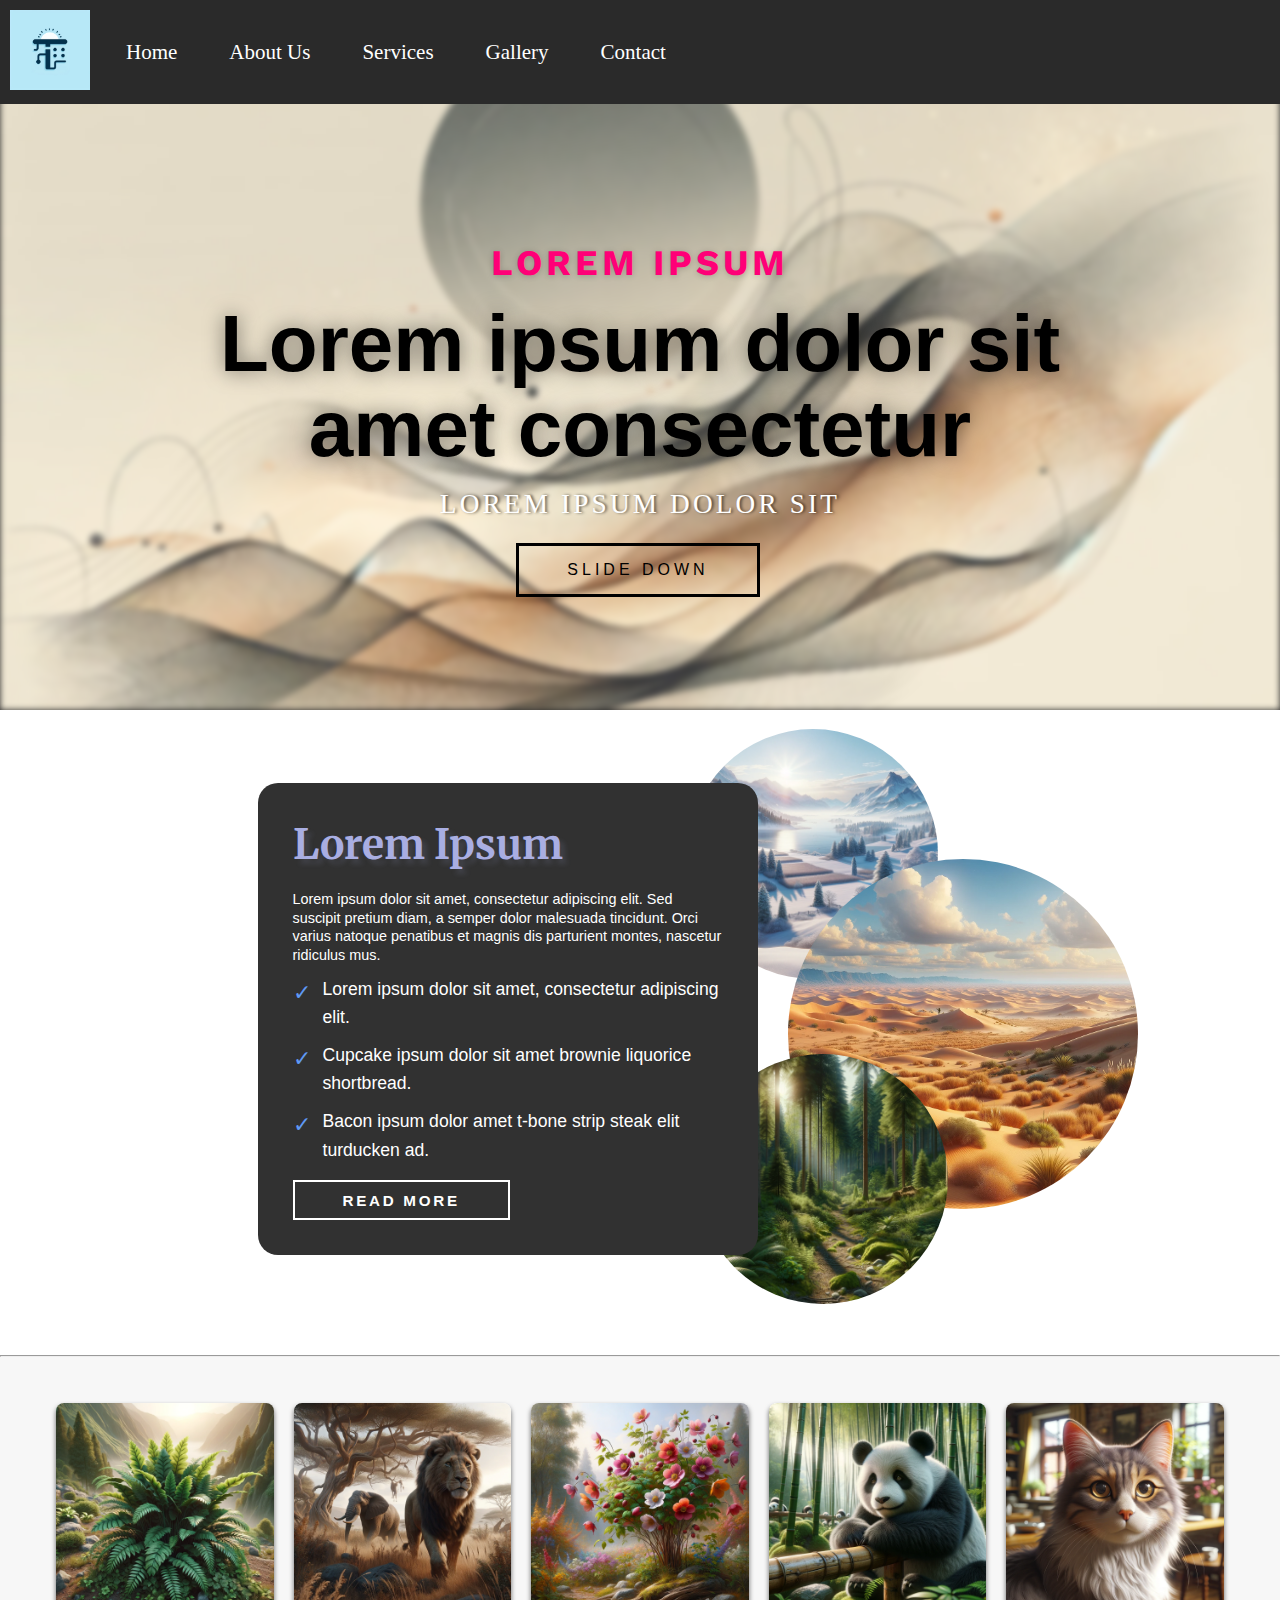
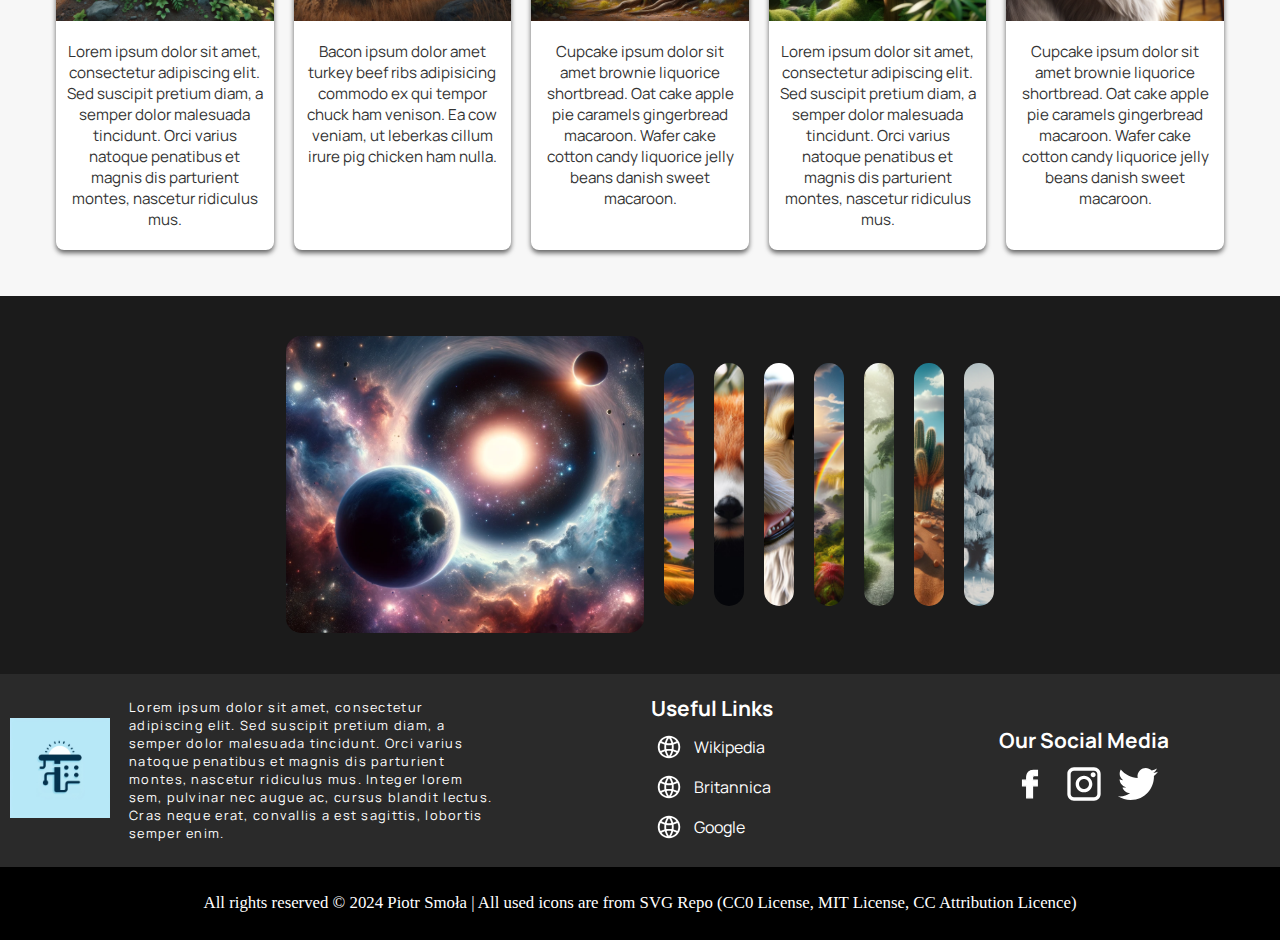
<file: index.html>
<!DOCTYPE html>
<html lang="en">

<head>
    <meta charset="UTF-8">
    <meta name="viewport" content="width=device-width, initial-scale=1.0">
    <meta name="description" content="Lorem ipsum">
    <title>Template - TI</title>
    <link rel="stylesheet" href="./css/styleIndex.css">
    <link rel="preconnect" href="https://fonts.googleapis.com">
    <link rel="preconnect" href="https://fonts.gstatic.com" crossorigin>
    <link href="https://fonts.googleapis.com/css2?family=Work+Sans:ital,wght@0,100..900;1,100..900&display=swap"
        rel="stylesheet">
    <link
        href="https://fonts.googleapis.com/css2?family=Merriweather:ital,wght@0,300;0,400;0,700;0,900;1,300;1,400;1,700;1,900&family=Work+Sans:ital,wght@0,100..900;1,100..900&display=swap"
        rel="stylesheet">
    <link
        href="https://fonts.googleapis.com/css2?family=Manrope:wght@200..800&family=Merriweather:ital,wght@0,300;0,400;0,700;0,900;1,300;1,400;1,700;1,900&family=Work+Sans:ital,wght@0,100..900;1,100..900&display=swap"
        rel="stylesheet">
    <link
        href="https://fonts.googleapis.com/css2?family=Manrope:wght@200..800&family=Merriweather:ital,wght@0,300;0,400;0,700;0,900;1,300;1,400;1,700;1,900&family=Raleway:ital,wght@0,100..900;1,100..900&family=Work+Sans:ital,wght@0,100..900;1,100..900&display=swap"
        rel="stylesheet">
</head>

<body>
    <header>
        <div class="navbar">
            <div class="logo">
                <img src="images/logo.png" alt="Logo">
            </div>
            <input type="checkbox" id="menu-toggle" />
            <label for="menu-toggle" class="hamburger-icon">&#9776;</label>
            <nav>
                <ul>
                    <li><a href="./index.html">Home</a></li>
                    <li><a href="./about_us.html">About Us</a></li>
                    <li><a href="./services.html">Services</a></li>
                    <li><a href="./gallery.html">Gallery</a></li>
                    <li><a href="./contact.html">Contact</a></li>
                </ul>
            </nav>
        </div>

        <section id="banner">
            <div class="banner_image">
            </div>
            <div class="banner_content">
                <div class="upper_banner_text">
                    <h5>Lorem ipsum</h5>
                </div>
                <div class="main_banner_text">
                    <h1>Lorem ipsum dolor sit amet consectetur</h1>
                </div>
                <div class="lower_banner_text">
                    <p>Lorem ipsum dolor sit </p>
                </div>
                <a href="#text_and_image"><button type="button" id="slide_down">Slide down</button></a>
            </div>
        </section>
    </header>
    <main>
        <section class="text_and_image" id="text_and_image">
            
                <div class="content">
                    <div class="main_text">
                        <h1>Lorem Ipsum</h2>
                        <p>Lorem ipsum dolor sit amet, consectetur adipiscing elit. Sed
                            suscipit pretium diam, a semper dolor malesuada tincidunt. Orci varius natoque penatibus et
                            magnis dis parturient montes, nascetur ridiculus mus.</p>
                            <ul>
                                <li>Lorem ipsum dolor sit amet, consectetur adipiscing elit.</li>
                                <li>Cupcake ipsum dolor sit amet brownie liquorice shortbread.</li>
                                <li>Bacon ipsum dolor amet t-bone strip steak elit turducken ad.</li>
                            </ul>
                            <a href="./about_us.html"><button type="button" id="goTo_aboutUs">Read more</button></a>
                    </div>
                    <div class="main_images">
                        <img src="./images/homePage/feature1.png" alt="First feature" class="img1">
                        <img src="./images/homePage/feature2.png" alt="Second feature" class="img2">
                        <img src="./images/homePage/feature3.png" alt="Third feature" class="img3">
                    </div>
                </div>
        </section>
        <hr>
        <section class="cards">
            <div class="card">
                <img src="images/homePage/card1.png" alt="First card">
                <p>Lorem ipsum dolor sit amet, consectetur adipiscing elit. Sed suscipit pretium diam, a semper dolor
                    malesuada tincidunt. Orci varius natoque penatibus et magnis dis parturient montes, nascetur
                    ridiculus mus.</p>
            </div>
            <div class="card">
                <img src="images/homePage/card2.png" alt="Second card">
                <p>Bacon ipsum dolor amet turkey beef ribs adipisicing commodo ex qui tempor chuck ham venison. Ea cow
                    veniam, ut leberkas cillum irure pig chicken ham nulla.</p>
            </div>
            <div class="card">
                <img src="images/homePage/card3.png" alt="Third card">
                <p>Cupcake ipsum dolor sit amet brownie liquorice shortbread. Oat cake apple pie caramels gingerbread
                    macaroon. Wafer cake cotton candy liquorice jelly beans danish sweet macaroon.</p>
            </div>
            <div class="card">
                <img src="images/homePage/card4.png" alt="Fourth card">
                <p>Lorem ipsum dolor sit amet, consectetur adipiscing elit. Sed suscipit pretium diam, a semper dolor
                    malesuada tincidunt. Orci varius natoque penatibus et magnis dis parturient montes, nascetur
                    ridiculus mus.</p>
            </div>
            <div class="card">
                <img src="images/homePage/card5.png" alt="Fifth card">
                <p>Cupcake ipsum dolor sit amet brownie liquorice shortbread. Oat cake apple pie caramels gingerbread
                    macaroon. Wafer cake cotton candy liquorice jelly beans danish sweet macaroon.</p>
            </div>
        </section>

        <section class="slider">
            <div class="slider_container">
                <input type="radio" name="slider" id="radio1" class="hidden_checkbox" checked="">
                <label for="radio1" class="box b1"></label>
                <input type="radio" name="slider" id="radio2" class="hidden_checkbox">
                <label for="radio2" class="box b2"></label>
                <input type="radio" name="slider" id="radio3" class="hidden_checkbox">
                <label for="radio3" class="box b3"></label>
                <input type="radio" name="slider" id="radio4" class="hidden_checkbox">
                <label for="radio4" class="box b4"></label>
                <input type="radio" name="slider" id="radio5" class="hidden_checkbox">
                <label for="radio5" class="box b5"></label>
                <input type="radio" name="slider" id="radio6" class="hidden_checkbox">
                <label for="radio6" class="box b6"></label>
                <input type="radio" name="slider" id="radio7" class="hidden_checkbox">
                <label for="radio7" class="box b7"></label>
                <input type="radio" name="slider" id="radio8" class="hidden_checkbox">
                <label for="radio8" class="box b8"></label>
            </div>

        </section>

    </main>

    <footer>
        <div class="footer_container">
            <section class="left_side">
                <div class="footer_logo">
                    <img src="images/logo.png" alt="logo">
                </div>
                <div class="footer_text">
                    Lorem ipsum dolor sit amet, consectetur adipiscing elit. Sed suscipit pretium diam, a semper dolor
                    malesuada tincidunt. Orci varius natoque penatibus et magnis dis parturient montes, nascetur
                    ridiculus
                    mus. Integer lorem sem, pulvinar nec augue ac, cursus blandit lectus.
                    Cras neque erat, convallis a est sagittis, lobortis semper enim.
                </div>
            </section>

            <section class="right_side">
                <div class="footer_links">
                    <h6>Useful Links</h6>
                    <div class="links">
                    <div class="link_container"><img src="/images/web.svg" alt="wikipedia"><a href="https://en.wikipedia.org">Wikipedia</a></div>
                    <div class="link_container"><img src="/images/web.svg" alt="britannica"><a href="https://www.britannica.com">Britannica</a></div>
                    <div class="link_container"><img src="/images/web.svg" alt="google"><a href="https://www.google.com">Google</a></div>
                    </div></div>
                <div class="footer_social">
                    <h6>Our Social Media</h6>
                    <div class="socialMedia_links">
                    <a href="https://www.facebook.com"><img src="images/facebook.svg" alt="Facebook" /></a>
                    <a href="https://www.instagram.com"><img src="images/instagram.svg" alt="Instagram" /></a>
                    <a href="https://www.twitter.com"><img src="images/twitter.svg" alt="Twitter" /></a></div>
                </div>
            </section>
        </div>
        <section class="copyright">
            <p>All rights reserved © 2024 Piotr Smoła | All used icons are from <a href="https://www.svgrepo.com/">SVG Repo</a> (CC0 License, <a href="https://www.svgrepo.com/svg/510026/instagram">MIT License</a>, <a href="https://www.svgrepo.com/svg/532125/clock-two">CC Attribution Licence</a>)</p>
        </section>
    </footer>
</body>

</html>
</file>
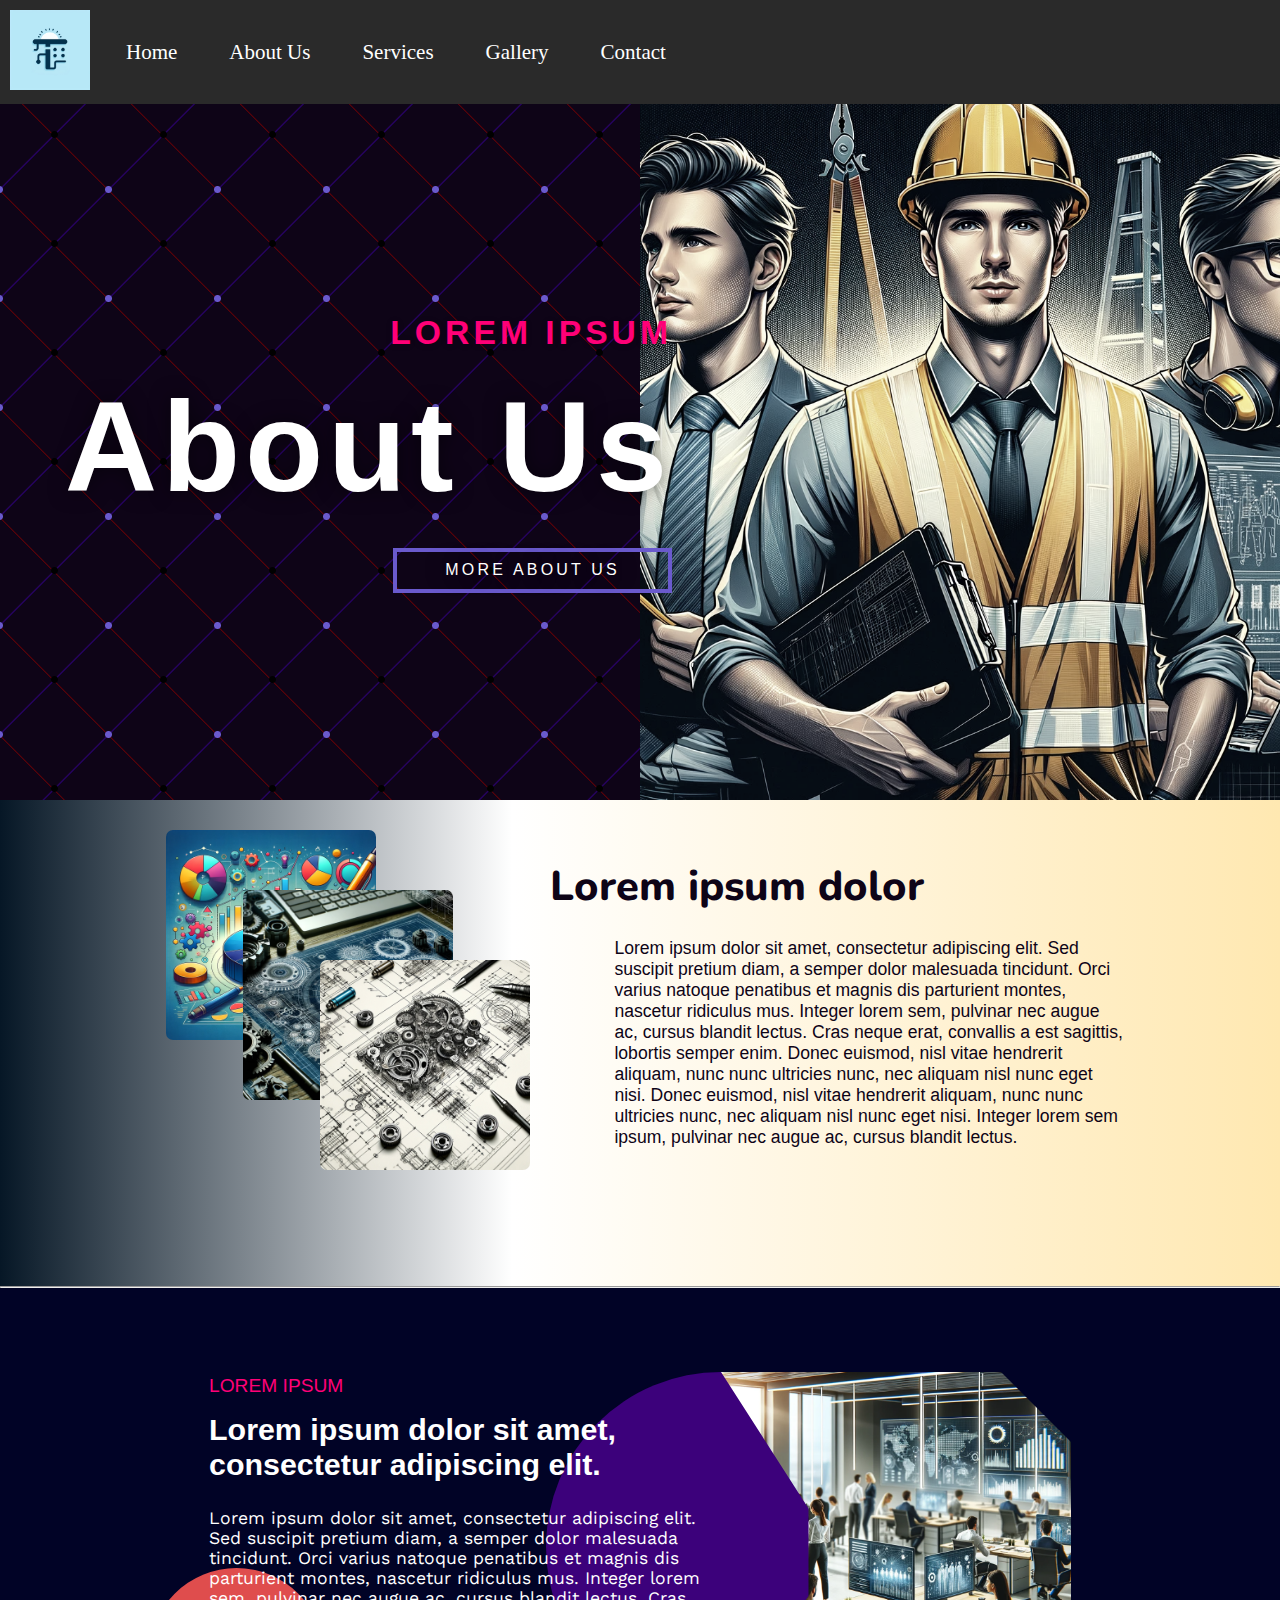
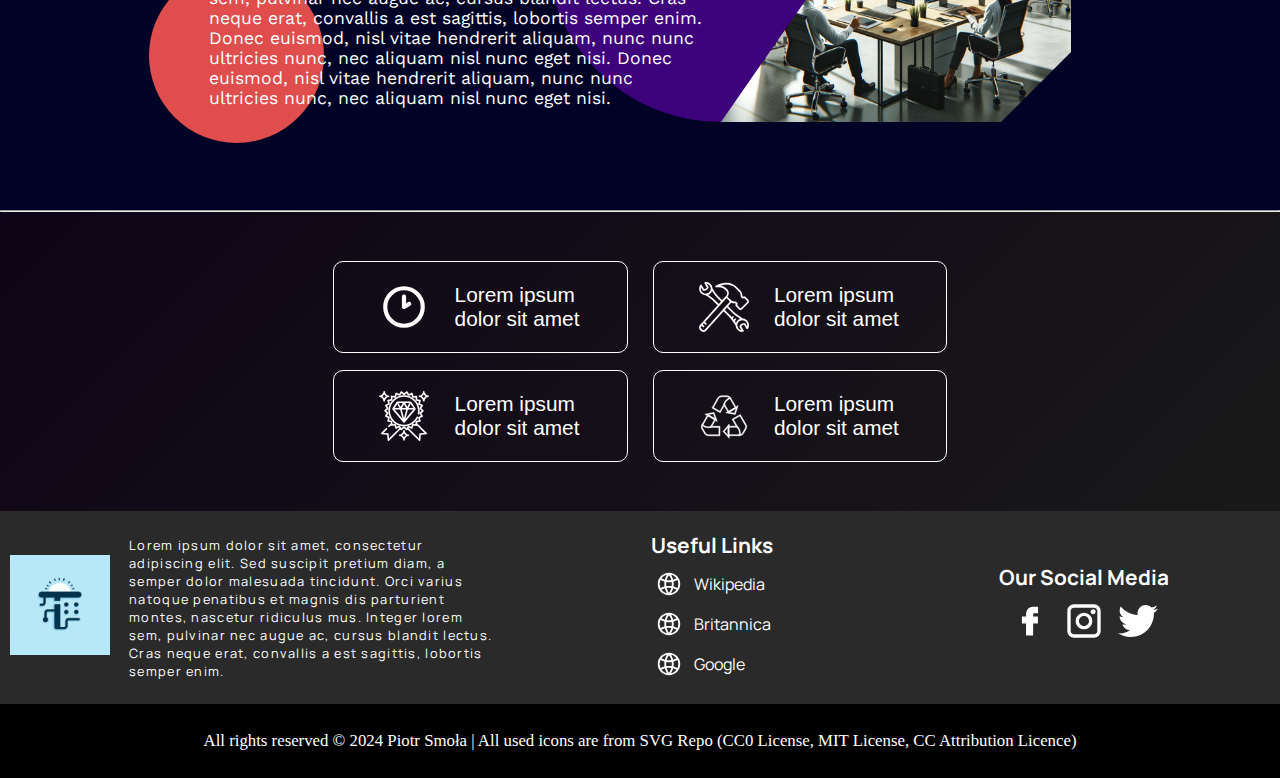
<file: about_us.html>
<!DOCTYPE html>
<html lang="en">

<head>
    <meta charset="UTF-8">
    <meta name="viewport" content="width=device-width, initial-scale=1.0">
    <meta name="description" content="Lorem ipsum">
    <title>Template - TI</title>
    <link rel="stylesheet" href="./css/styleAbout_Us.css">
    <link rel="preconnect" href="https://fonts.googleapis.com">
    <link rel="preconnect" href="https://fonts.gstatic.com" crossorigin>
    <link href="https://fonts.googleapis.com/css2?family=Work+Sans:ital,wght@0,100..900;1,100..900&display=swap"
        rel="stylesheet">
    <link
        href="https://fonts.googleapis.com/css2?family=Merriweather:ital,wght@0,300;0,400;0,700;0,900;1,300;1,400;1,700;1,900&family=Work+Sans:ital,wght@0,100..900;1,100..900&display=swap"
        rel="stylesheet">
    <link
        href="https://fonts.googleapis.com/css2?family=Manrope:wght@200..800&family=Merriweather:ital,wght@0,300;0,400;0,700;0,900;1,300;1,400;1,700;1,900&family=Work+Sans:ital,wght@0,100..900;1,100..900&display=swap"
        rel="stylesheet">
    <link
        href="https://fonts.googleapis.com/css2?family=Manrope:wght@200..800&family=Merriweather:ital,wght@0,300;0,400;0,700;0,900;1,300;1,400;1,700;1,900&family=Raleway:ital,wght@0,100..900;1,100..900&family=Work+Sans:ital,wght@0,100..900;1,100..900&display=swap"
        rel="stylesheet">
        <link href="https://fonts.googleapis.com/css2?family=Manrope:wght@200..800&family=Merriweather:ital,wght@0,300;0,400;0,700;0,900;1,300;1,400;1,700;1,900&family=Mulish:ital,wght@0,200..1000;1,200..1000&family=Nunito:ital,wght@0,200..1000;1,200..1000&family=Raleway:ital,wght@0,100..900;1,100..900&family=Work+Sans:ital,wght@0,100..900;1,100..900&display=swap" rel="stylesheet">
    </head>

<body>
    <header>
        <div class="navbar">
            <div class="logo">
                <img src="images/logo.png" alt="Logo">
            </div>
            <input type="checkbox" id="menu-toggle" />
            <label for="menu-toggle" class="hamburger-icon">&#9776;</label>
            <nav>
                <ul>
                    <li><a href="./index.html">Home</a></li>
                    <li><a href="./about_us.html">About Us</a></li>
                    <li><a href="./services.html">Services</a></li>
                    <li><a href="./gallery.html">Gallery</a></li>
                    <li><a href="./contact.html">Contact</a></li>
                </ul>
            </nav>
        </div>

        <section id="aboutBanner">
            <div class="banner_content">
                <div class="upper_banner_text">
                    <h3>Lorem ipsum</h3>
                </div>

                <div class="main_banner_text">
                    <h1>About Us</h1>
                </div>
                <a href="#introduction"><button type="button" id="more_about">More About Us</button></a>
            </div>
            <div class="banner_image">
            </div>

        </section>
    </header>
    <main>
        <section class="introduction" id="introduction">
            <div class="introduction_images">
                <img src="./images/aboutUs/introduction_image1.png" alt="Introduction image 1" class="intro_img1">
                <img src="./images/aboutUs/introduction_image2.png" alt="Introduction image 2" class="intro_img2">
                <img src="./images/aboutUs/introduction_image3.png" alt="Introduction image 3" class="intro_img3">
            </div>
            <div class="introduction_text">
                <h1>Lorem ipsum dolor</h1>
                <p>Lorem ipsum dolor sit amet, consectetur adipiscing elit. Sed suscipit pretium diam, a semper dolor
                    malesuada tincidunt. Orci varius natoque penatibus et magnis dis parturient montes, nascetur
                    ridiculus
                    mus. Integer lorem sem, pulvinar nec augue ac, cursus blandit lectus.
                    Cras neque erat, convallis a est sagittis, lobortis semper enim. Donec euismod, nisl vitae
                    hendrerit
                    aliquam, nunc nunc ultricies nunc, nec aliquam nisl nunc eget nisi. Donec euismod, nisl vitae
                    hendrerit
                    aliquam, nunc nunc ultricies nunc, nec aliquam nisl nunc eget nisi. Integer lorem sem ipsum,
                    pulvinar nec augue ac, cursus blandit lectus.
                </p>
            </div>
        </section>
        <hr>
        <section class="our_experience">
            <div class="exp_text">
                <div id="red_circle"></div>
                <p class="upper_exp">Lorem Ipsum</p>
                <h2>Lorem ipsum dolor sit amet, consectetur adipiscing elit.</h2>
                <p class="exp_main_text">Lorem ipsum dolor sit amet, consectetur adipiscing elit. Sed suscipit pretium
                    diam, a semper dolor
                    malesuada tincidunt. Orci varius natoque penatibus et magnis dis parturient montes, nascetur
                    ridiculus
                    mus. Integer lorem sem, pulvinar nec augue ac, cursus blandit lectus.
                    Cras neque erat, convallis a est sagittis, lobortis semper enim. Donec euismod, nisl vitae
                    hendrerit
                    aliquam, nunc nunc ultricies nunc, nec aliquam nisl nunc eget nisi. Donec euismod, nisl vitae
                    hendrerit
                    aliquam, nunc nunc ultricies nunc, nec aliquam nisl nunc eget nisi.
                </p>
            </div>
            <div class="exp_image">
                <div id="blue_circle"></div>
                <img src="./images/aboutUs/experience.png" alt="Our experience">

            </div>

        </section>
        <hr>
        <section class="feature_cards">
            <div class="feature_card1">
                <img src="./images/aboutUs/clock.svg" alt="punctuality">
                <p>Lorem ipsum dolor sit amet</p>
            </div>
            <div class="feature_card2">
                <img src="./images/aboutUs/tools-work.svg" alt="experience">
                <p>Lorem ipsum dolor sit amet</p>
            </div>
            <div class="feature_card3">
                <img src="./images/aboutUs/badge.svg" alt="quality">
                <p>Lorem ipsum dolor sit amet</p>
            </div>
            <div class="feature_card4">
                <img src="./images/aboutUs/ecology.svg" alt="ecology">
                <p>Lorem ipsum dolor sit amet</p>
            </div>
        </section>

    </main>

    <footer>
        <div class="footer_container">
            <section class="left_side">
                <div class="footer_logo">
                    <img src="images/logo.png" alt="logo">
                </div>
                <div class="footer_text">
                    Lorem ipsum dolor sit amet, consectetur adipiscing elit. Sed suscipit pretium diam, a semper dolor
                    malesuada tincidunt. Orci varius natoque penatibus et magnis dis parturient montes, nascetur
                    ridiculus
                    mus. Integer lorem sem, pulvinar nec augue ac, cursus blandit lectus.
                    Cras neque erat, convallis a est sagittis, lobortis semper enim.
                </div>
            </section>

            <section class="right_side">
                <div class="footer_links">
                    <h6>Useful Links</h6>
                    <div class="links">
                        <div class="link_container"><img src="/images/web.svg" alt="wikipedia"><a
                                href="https://en.wikipedia.org">Wikipedia</a></div>
                        <div class="link_container"><img src="/images/web.svg" alt="britannica"><a
                                href="https://www.britannica.com">Britannica</a></div>
                        <div class="link_container"><img src="/images/web.svg" alt="google"><a
                                href="https://www.google.com">Google</a></div>
                    </div>
                </div>
                <div class="footer_social">
                    <h6>Our Social Media</h6>
                    <div class="socialMedia_links">
                        <a href="https://www.facebook.com"><img src="images/facebook.svg" alt="Facebook" /></a>
                        <a href="https://www.instagram.com"><img src="images/instagram.svg" alt="Instagram" /></a>
                        <a href="https://www.twitter.com"><img src="images/twitter.svg" alt="Twitter" /></a>
                    </div>
                </div>
            </section>
        </div>
        <section class="copyright">
            <p>All rights reserved © 2024 Piotr Smoła | All used icons are from <a href="https://www.svgrepo.com/">SVG Repo</a> (CC0 License, <a href="https://www.svgrepo.com/svg/510026/instagram">MIT License</a>, <a href="https://www.svgrepo.com/svg/532125/clock-two">CC Attribution Licence</a>)</p>
        </section>
    </footer>
</body>

</html>
</file>
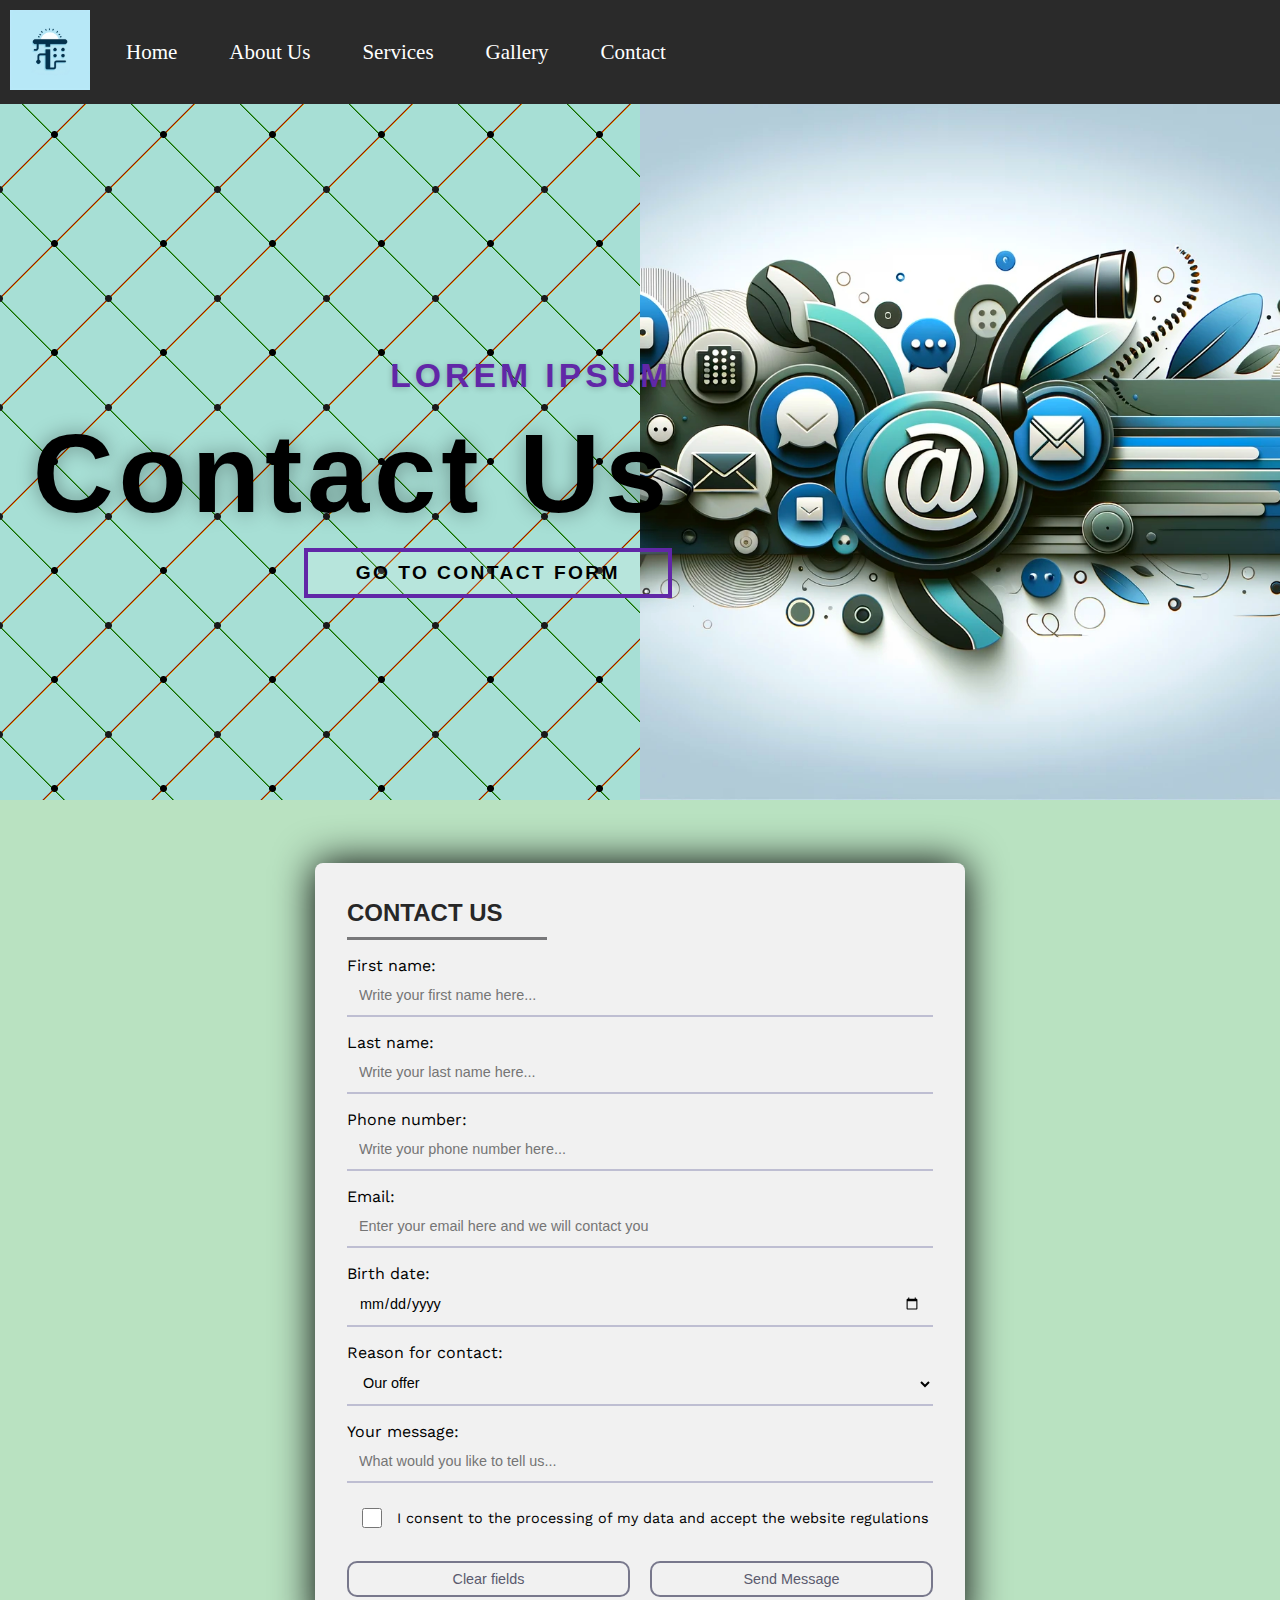
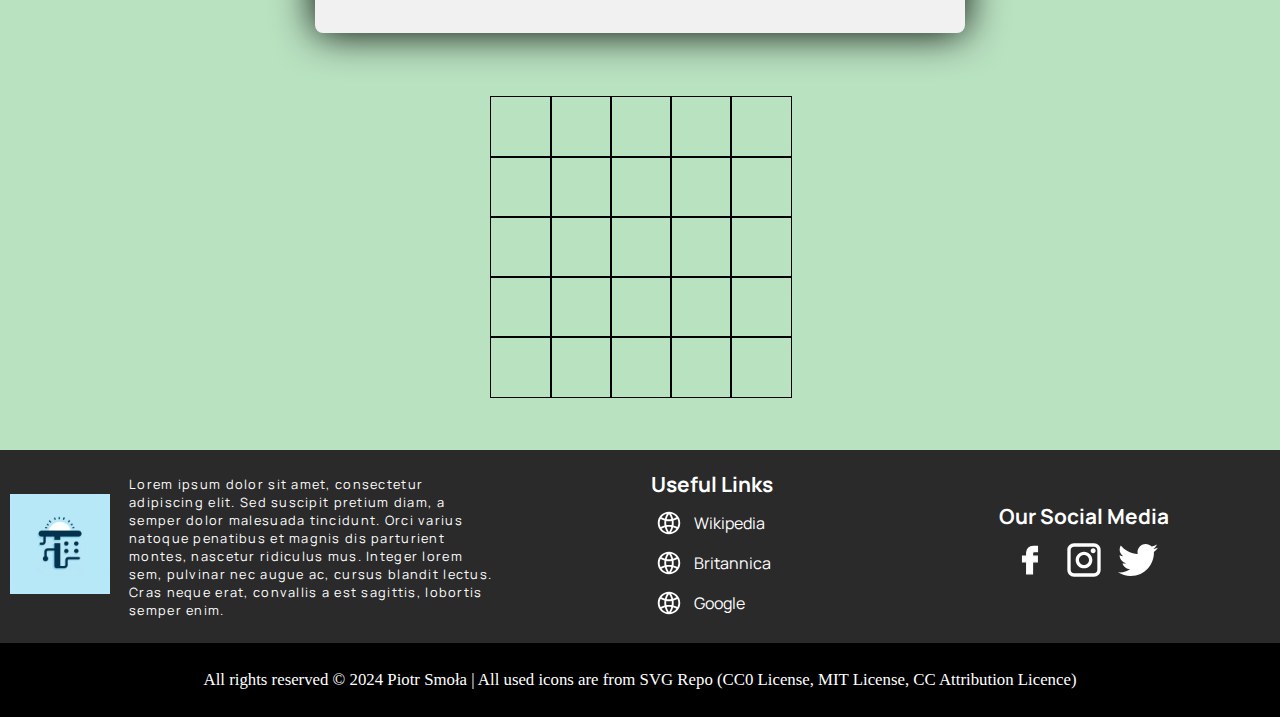
<file: contact.html>
<!DOCTYPE html>
<html lang="en">

<head>
    <meta charset="UTF-8">
    <meta name="viewport" content="width=device-width, initial-scale=1.0">
    <meta name="description" content="Lorem ipsum">
    <title>Template - TI</title>
    <link rel="stylesheet" href="./css/styleContact.css">
    <link rel="preconnect" href="https://fonts.googleapis.com">
    <link rel="preconnect" href="https://fonts.gstatic.com" crossorigin>
    <link href="https://fonts.googleapis.com/css2?family=Work+Sans:ital,wght@0,100..900;1,100..900&display=swap"
        rel="stylesheet">
    <link
        href="https://fonts.googleapis.com/css2?family=Merriweather:ital,wght@0,300;0,400;0,700;0,900;1,300;1,400;1,700;1,900&family=Work+Sans:ital,wght@0,100..900;1,100..900&display=swap"
        rel="stylesheet">
    <link
        href="https://fonts.googleapis.com/css2?family=Manrope:wght@200..800&family=Merriweather:ital,wght@0,300;0,400;0,700;0,900;1,300;1,400;1,700;1,900&family=Work+Sans:ital,wght@0,100..900;1,100..900&display=swap"
        rel="stylesheet">
    <link
        href="https://fonts.googleapis.com/css2?family=Manrope:wght@200..800&family=Merriweather:ital,wght@0,300;0,400;0,700;0,900;1,300;1,400;1,700;1,900&family=Raleway:ital,wght@0,100..900;1,100..900&family=Work+Sans:ital,wght@0,100..900;1,100..900&display=swap"
        rel="stylesheet">
</head>

<body>
    <header>
        <div class="navbar">
            <div class="logo">
                <img src="images/logo.png" alt="Logo">
            </div>
            <input type="checkbox" id="menu-toggle" />
            <label for="menu-toggle" class="hamburger-icon">&#9776;</label>
            <nav>
                <ul>
                    <li><a href="./index.html">Home</a></li>
                    <li><a href="./about_us.html">About Us</a></li>
                    <li><a href="./services.html">Services</a></li>
                    <li><a href="./gallery.html">Gallery</a></li>
                    <li><a href="./contact.html">Contact</a></li>
                </ul>
            </nav>
        </div>

        <section id="contactBanner">
            <div class="banner_content">
                <div class="upper_banner_text">
                    <h3>Lorem ipsum</h3>
                </div>

                <div class="main_banner_text">
                    <h1>Contact Us</h1>
                </div>
                <a href="#form"><button type="button" id="goTo_contact">Go to contact form</button></a>
            </div>
            <div class="banner_image">
            </div>
        </section>
    </header>
    <main>

        <section class="contactForm">
            <form action="#" method="get" class="form" id="form" >
                <h1>CONTACT US</h1>
                
                <p><label for="firstName">First name: </label><input type="text" id="firstName" name="firstName" placeholder="Write your first name here..." minlength="2" maxlength="30" required></input></p>
                <p><label for="lastName">Last name: </label><input type="text" id="lastName" name="lastName" placeholder="Write your last name here..." minlength="2" maxlength="30" required></input></p>
                <p><label for="phoneNum">Phone number: </label><input type="tel" id="phoneNum" name="phoneNum" placeholder="Write your phone number here..." pattern="[0-9]{9,12}" required></input></p>
                <p><label for="email">Email: </label><input type="email" id="email" name="email" pattern="[a-zA-Z0-9._%+-]+@[a-zA-Z0-9.-]+\.[a-zA-Z]{2,6}$" placeholder="Enter your email here and we will contact you" required></input></p>
                <p><label for="birthDate">Birth date: </label><input type="date" id="birthDate" name="birthDate" required></input></p>
                <p class="topic"><label for="contact-topic">Reason for contact: </label></p>
                <p class="topic">
                  <select id="contact-topic" name="contact-topic" size="1" required>
                    <option value="offer">Our offer</option>
                    <option value="techProblem">Technical problem</option>
                    <option value="opinion">Your opinion about us</option>
                    <option disabled value="complaints">Complaints</option>
                  </select>
                </p>
                <p><label for="message">Your message:</label><input type="text" id="message" name="message" placeholder="What would you like to tell us..." minlength="10" maxlength="500" required></input></p>
                <div id="agreements">
                <input type="checkbox" name="regulations" id="regulations" required></input><label for="regulations">I consent to the processing of my data and accept the website regulations</label></div>
                <div class="formButtons">
                  <input type="reset" value="Clear fields"></input>
                  <input type="submit" value="Send Message"></input>
                </div>
              </form>
        </section>

        <aside>
            <div class="animation">
                <div class="row">
                  <div class="cube">
                    <div class="wall front"></div>
                    <div class="wall back"></div>
                    <div class="wall left"></div>
                    <div class="wall right"></div>
                    <div class="wall top"></div>
                    <div class="wall bottom"></div>
                  </div>
                  <div class="cube">
                    <div class="wall front"></div>
                    <div class="wall back"></div>
                    <div class="wall left"></div>
                    <div class="wall right"></div>
                    <div class="wall top"></div>
                    <div class="wall bottom"></div>
                  </div>
                  <div class="cube">
                    <div class="wall front"></div>
                    <div class="wall back"></div>
                    <div class="wall left"></div>
                    <div class="wall right"></div>
                    <div class="wall top"></div>
                    <div class="wall bottom"></div>
                  </div>
                  <div class="cube">
                    <div class="wall front"></div>
                    <div class="wall back"></div>
                    <div class="wall left"></div>
                    <div class="wall right"></div>
                    <div class="wall top"></div>
                    <div class="wall bottom"></div>
                  </div>
                  <div class="cube">
                    <div class="wall front"></div>
                    <div class="wall back"></div>
                    <div class="wall left"></div>
                    <div class="wall right"></div>
                    <div class="wall top"></div>
                    <div class="wall bottom"></div>
                  </div>
                  
                </div>
                <div class="row">
                  <div class="cube">
                    <div class="wall front"></div>
                    <div class="wall back"></div>
                    <div class="wall left"></div>
                    <div class="wall right"></div>
                    <div class="wall top"></div>
                    <div class="wall bottom"></div>
                  </div>
                  <div class="cube">
                    <div class="wall front"></div>
                    <div class="wall back"></div>
                    <div class="wall left"></div>
                    <div class="wall right"></div>
                    <div class="wall top"></div>
                    <div class="wall bottom"></div>
                  </div>
                  <div class="cube">
                    <div class="wall front"></div>
                    <div class="wall back"></div>
                    <div class="wall left"></div>
                    <div class="wall right"></div>
                    <div class="wall top"></div>
                    <div class="wall bottom"></div>
                  </div>
                  <div class="cube">
                    <div class="wall front"></div>
                    <div class="wall back"></div>
                    <div class="wall left"></div>
                    <div class="wall right"></div>
                    <div class="wall top"></div>
                    <div class="wall bottom"></div>
                  </div>
                  <div class="cube">
                    <div class="wall front"></div>
                    <div class="wall back"></div>
                    <div class="wall left"></div>
                    <div class="wall right"></div>
                    <div class="wall top"></div>
                    <div class="wall bottom"></div>
                  </div>
                  
                </div>
                <div class="row">
                  <div class="cube">
                    <div class="wall front"></div>
                    <div class="wall back"></div>
                    <div class="wall left"></div>
                    <div class="wall right"></div>
                    <div class="wall top"></div>
                    <div class="wall bottom"></div>
                  </div>
                  <div class="cube">
                    <div class="wall front"></div>
                    <div class="wall back"></div>
                    <div class="wall left"></div>
                    <div class="wall right"></div>
                    <div class="wall top"></div>
                    <div class="wall bottom"></div>
                  </div>
                  <div class="cube">
                    <div class="wall front"></div>
                    <div class="wall back"></div>
                    <div class="wall left"></div>
                    <div class="wall right"></div>
                    <div class="wall top"></div>
                    <div class="wall bottom"></div>
                  </div>
                  <div class="cube">
                    <div class="wall front"></div>
                    <div class="wall back"></div>
                    <div class="wall left"></div>
                    <div class="wall right"></div>
                    <div class="wall top"></div>
                    <div class="wall bottom"></div>
                  </div>
                  <div class="cube">
                    <div class="wall front"></div>
                    <div class="wall back"></div>
                    <div class="wall left"></div>
                    <div class="wall right"></div>
                    <div class="wall top"></div>
                    <div class="wall bottom"></div>
                  </div>
                  
                </div>
                <div class="row">
                  <div class="cube">
                    <div class="wall front"></div>
                    <div class="wall back"></div>
                    <div class="wall left"></div>
                    <div class="wall right"></div>
                    <div class="wall top"></div>
                    <div class="wall bottom"></div>
                  </div>
                  <div class="cube">
                    <div class="wall front"></div>
                    <div class="wall back"></div>
                    <div class="wall left"></div>
                    <div class="wall right"></div>
                    <div class="wall top"></div>
                    <div class="wall bottom"></div>
                  </div>
                  <div class="cube">
                    <div class="wall front"></div>
                    <div class="wall back"></div>
                    <div class="wall left"></div>
                    <div class="wall right"></div>
                    <div class="wall top"></div>
                    <div class="wall bottom"></div>
                  </div>
                  <div class="cube">
                    <div class="wall front"></div>
                    <div class="wall back"></div>
                    <div class="wall left"></div>
                    <div class="wall right"></div>
                    <div class="wall top"></div>
                    <div class="wall bottom"></div>
                  </div>
                  <div class="cube">
                    <div class="wall front"></div>
                    <div class="wall back"></div>
                    <div class="wall left"></div>
                    <div class="wall right"></div>
                    <div class="wall top"></div>
                    <div class="wall bottom"></div>
                  </div>
                  
                </div>
                <div class="row">
                  <div class="cube">
                    <div class="wall front"></div>
                    <div class="wall back"></div>
                    <div class="wall left"></div>
                    <div class="wall right"></div>
                    <div class="wall top"></div>
                    <div class="wall bottom"></div>
                  </div>
                  <div class="cube">
                    <div class="wall front"></div>
                    <div class="wall back"></div>
                    <div class="wall left"></div>
                    <div class="wall right"></div>
                    <div class="wall top"></div>
                    <div class="wall bottom"></div>
                  </div>
                  <div class="cube">
                    <div class="wall front"></div>
                    <div class="wall back"></div>
                    <div class="wall left"></div>
                    <div class="wall right"></div>
                    <div class="wall top"></div>
                    <div class="wall bottom"></div>
                  </div>
                  <div class="cube">
                    <div class="wall front"></div>
                    <div class="wall back"></div>
                    <div class="wall left"></div>
                    <div class="wall right"></div>
                    <div class="wall top"></div>
                    <div class="wall bottom"></div>
                  </div>
                  <div class="cube">
                    <div class="wall front"></div>
                    <div class="wall back"></div>
                    <div class="wall left"></div>
                    <div class="wall right"></div>
                    <div class="wall top"></div>
                    <div class="wall bottom"></div>
                  </div>
                </div>
              </div>
        </aside>
    </main>

    <footer>
        <div class="footer_container">
            <section class="left_side">
                <div class="footer_logo">
                    <img src="images/logo.png" alt="logo">
                </div>
                <div class="footer_text">
                    Lorem ipsum dolor sit amet, consectetur adipiscing elit. Sed suscipit pretium diam, a semper dolor
                    malesuada tincidunt. Orci varius natoque penatibus et magnis dis parturient montes, nascetur
                    ridiculus
                    mus. Integer lorem sem, pulvinar nec augue ac, cursus blandit lectus.
                    Cras neque erat, convallis a est sagittis, lobortis semper enim.
                </div>
            </section>

            <section class="right_side">
                <div class="footer_links">
                    <h6>Useful Links</h6>
                    <div class="links">
                        <div class="link_container"><img src="/images/web.svg" alt="wikipedia"><a
                                href="https://en.wikipedia.org">Wikipedia</a></div>
                        <div class="link_container"><img src="/images/web.svg" alt="britannica"><a
                                href="https://www.britannica.com">Britannica</a></div>
                        <div class="link_container"><img src="/images/web.svg" alt="google"><a
                                href="https://www.google.com">Google</a></div>
                    </div>
                </div>
                <div class="footer_social">
                    <h6>Our Social Media</h6>
                    <div class="socialMedia_links">
                        <a href="https://www.facebook.com"><img src="images/facebook.svg" alt="Facebook" /></a>
                        <a href="https://www.instagram.com"><img src="images/instagram.svg" alt="Instagram" /></a>
                        <a href="https://www.twitter.com"><img src="images/twitter.svg" alt="Twitter" /></a>
                    </div>
                </div>
            </section>
        </div>
        <section class="copyright">
          <p>All rights reserved © 2024 Piotr Smoła | All used icons are from <a href="https://www.svgrepo.com/">SVG Repo</a> (CC0 License, <a href="https://www.svgrepo.com/svg/510026/instagram">MIT License</a>, <a href="https://www.svgrepo.com/svg/532125/clock-two">CC Attribution Licence</a>)</p>
        </section>
    </footer>
</body>

</html>
</file>
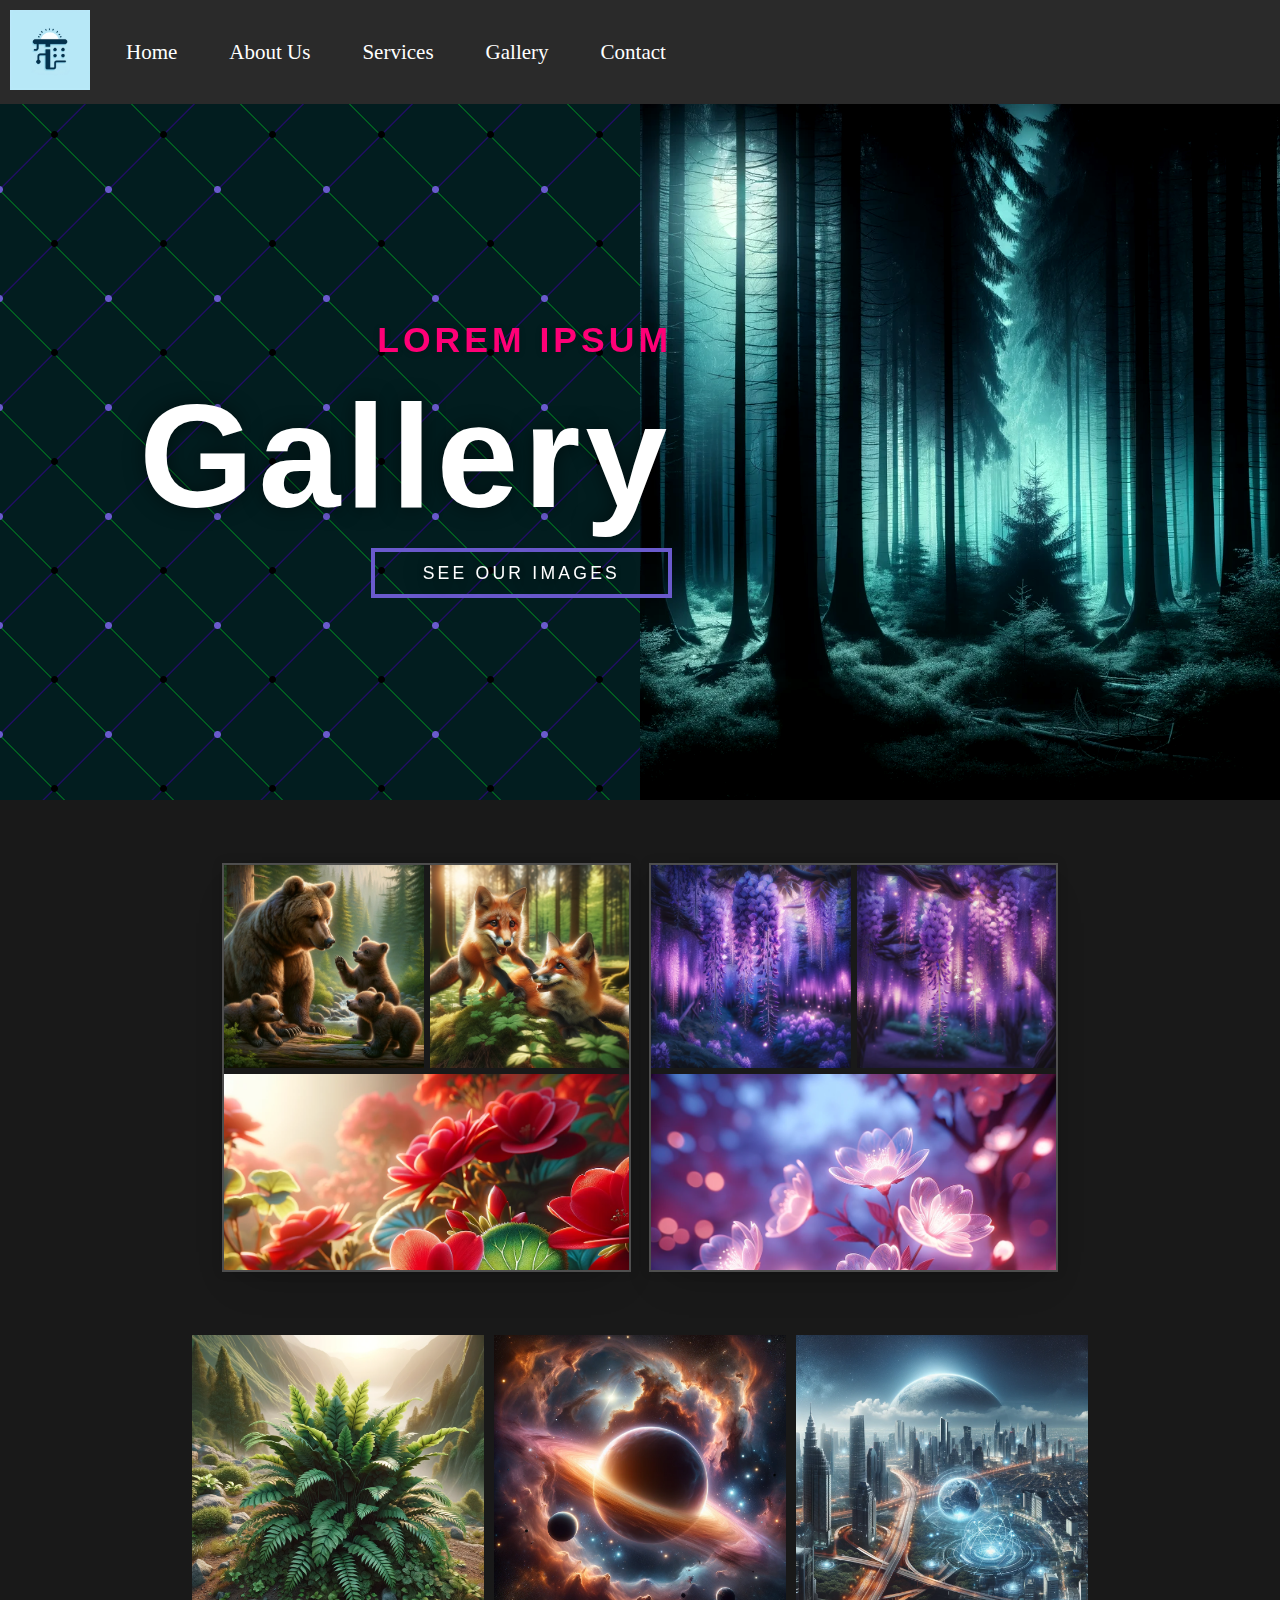
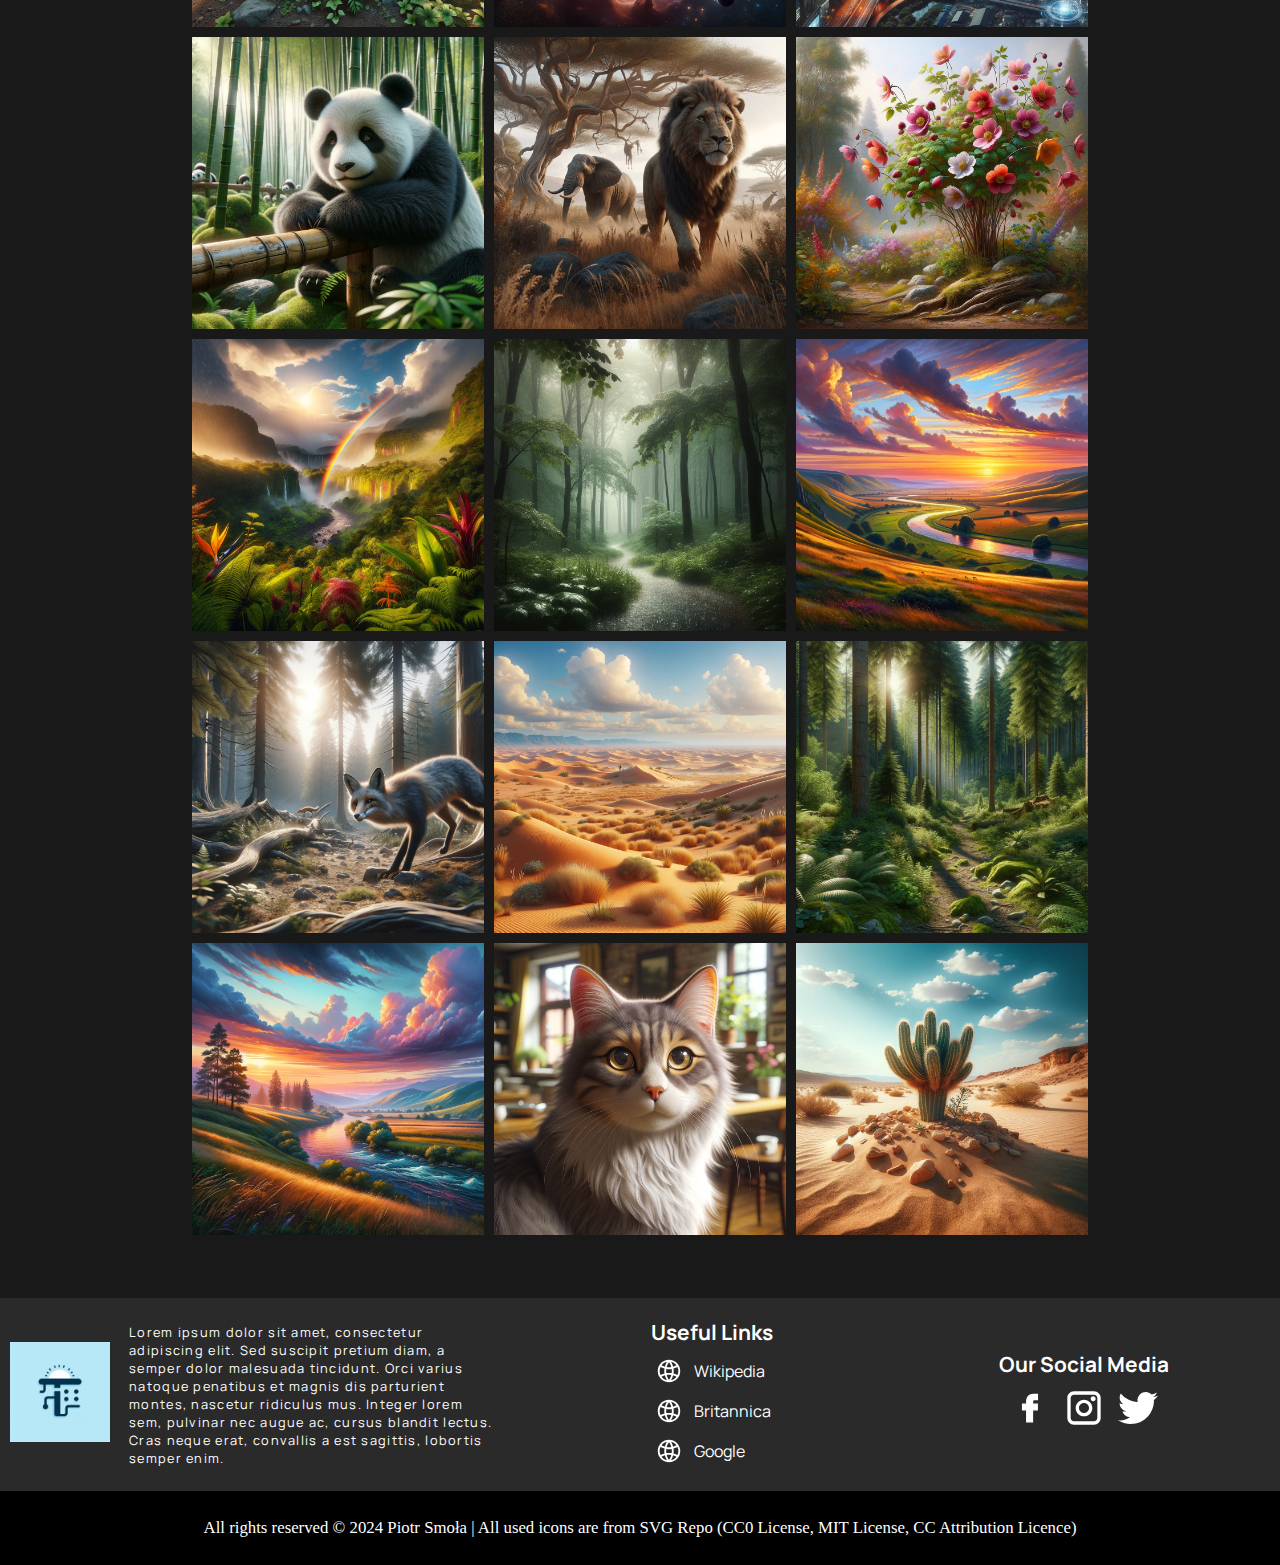
<file: gallery.html>
<!DOCTYPE html>
<html lang="en">

<head>
    <meta charset="UTF-8">
    <meta name="viewport" content="width=device-width, initial-scale=1.0">
    <meta name="description" content="Lorem ipsum">
    <title>Template - TI</title>
    <link rel="stylesheet" href="./css/styleGallery.css">
    <link
        href="https://fonts.googleapis.com/css2?family=Manrope:wght@200..800&family=Merriweather:ital,wght@0,300;0,400;0,700;0,900;1,300;1,400;1,700;1,900&family=Work+Sans:ital,wght@0,100..900;1,100..900&display=swap"
        rel="stylesheet">
</head>

<body>
    <header>
        <div class="navbar">
            <div class="logo">
                <img src="images/logo.png" alt="Logo">
            </div>
            <input type="checkbox" id="menu-toggle" />
            <label for="menu-toggle" class="hamburger-icon">&#9776;</label>
            <nav>
                <ul>
                    <li><a href="./index.html">Home</a></li>
                    <li><a href="./about_us.html">About Us</a></li>
                    <li><a href="./services.html">Services</a></li>
                    <li><a href="./gallery.html">Gallery</a></li>
                    <li><a href="./contact.html">Contact</a></li>
                </ul>
            </nav>
        </div>

        <section id="galleryBanner">
            <div class="banner_content">
                <div class="upper_banner_text">
                    <h3>Lorem ipsum</h3>
                </div>

                <div class="main_banner_text">
                    <h1>Gallery</h1>
                </div>
                <a href="#animatedImages"><button type="button" id="see_pictures">See Our Images</button></a>
            </div>
            <div class="banner_image">
            </div>

        </section>
    </header>
    <main>

        <section class="mainImages">
            <div class="animatedImages" id="animatedImages">
                <img src="./images/gallery/animated1.png" alt="Animated image 1">
                <img src="./images/gallery/animated2.png" alt="Animated image 2">
                <img src="./images/gallery/animated3.png" alt="Animated image 3">
                <img src="./images/gallery/animated4.png" alt="Animated image 4">
                <img src="./images/gallery/animated5.png" alt="Animated image 5">
                <img src="./images/gallery/animated6.png" alt="Animated image 6">
                <img src="./images/gallery/animated7.png" alt="Animated image 7">
            </div>
            <div class="animatedImages">
                <img src="./images/gallery/animated8.png" alt="Animated image 8">
                <img src="./images/gallery/animated9.png" alt="Animated image 9">
                <img src="./images/gallery/animated10.png" alt="Animated image 10">
                <img src="./images/gallery/animated11.png" alt="Animated image 11">
                <img src="./images/gallery/animated12.png" alt="Animated image 12">
                <img src="./images/gallery/animated13.png" alt="Animated image 13">
                <img src="./images/gallery/animated14.png" alt="Animated image 14">

            </div>
        </section>


        <section class="otherImages" id="otherImages">
            <img src="./images/gallery/image1.png" alt="image 1">
            <img src="./images/gallery/image2.png" alt="image 2">
            <img src="./images/gallery/image3.png" alt="image 3">
            <img src="./images/gallery/image4.png" alt="image 4">
            <img src="./images/gallery/image5.png" alt="image 5">
            <img src="./images/gallery/image6.png" alt="image 6">
            <img src="./images/gallery/image7.png" alt="image 7">
            <img src="./images/gallery/image8.png" alt="image 8">
            <img src="./images/gallery/image9.png" alt="image 9">
            <img src="./images/gallery/image10.png" alt="image 10">
            <img src="./images/gallery/image11.png" alt="image 11">
            <img src="./images/gallery/image12.png" alt="image 12">
            <img src="./images/gallery/image13.png" alt="image 13">
            <img src="./images/gallery/image14.png" alt="image 14">
            <img src="./images/gallery/image15.png" alt="image 15">
        </section>

    </main>

    <footer>
        <div class="footer_container">
            <section class="left_side">
                <div class="footer_logo">
                    <img src="images/logo.png" alt="logo">
                </div>
                <div class="footer_text">
                    Lorem ipsum dolor sit amet, consectetur adipiscing elit. Sed suscipit pretium diam, a semper dolor
                    malesuada tincidunt. Orci varius natoque penatibus et magnis dis parturient montes, nascetur
                    ridiculus
                    mus. Integer lorem sem, pulvinar nec augue ac, cursus blandit lectus.
                    Cras neque erat, convallis a est sagittis, lobortis semper enim.
                </div>
            </section>

            <section class="right_side">
                <div class="footer_links">
                    <h6>Useful Links</h6>
                    <div class="links">
                        <div class="link_container"><img src="/images/web.svg" alt="wikipedia"><a
                                href="https://en.wikipedia.org">Wikipedia</a></div>
                        <div class="link_container"><img src="/images/web.svg" alt="britannica"><a
                                href="https://www.britannica.com">Britannica</a></div>
                        <div class="link_container"><img src="/images/web.svg" alt="google"><a
                                href="https://www.google.com">Google</a></div>
                    </div>
                </div>
                <div class="footer_social">
                    <h6>Our Social Media</h6>
                    <div class="socialMedia_links">
                        <a href="https://www.facebook.com"><img src="images/facebook.svg" alt="Facebook" /></a>
                        <a href="https://www.instagram.com"><img src="images/instagram.svg" alt="Instagram" /></a>
                        <a href="https://www.twitter.com"><img src="images/twitter.svg" alt="Twitter" /></a>
                    </div>
                </div>
            </section>
        </div>
        <section class="copyright">
            <p>All rights reserved © 2024 Piotr Smoła | All used icons are from <a href="https://www.svgrepo.com/">SVG Repo</a> (CC0 License, <a href="https://www.svgrepo.com/svg/510026/instagram">MIT License</a>, <a href="https://www.svgrepo.com/svg/532125/clock-two">CC Attribution Licence</a>)</p>
        </section>
    </footer>
</body>

</html>
</file>
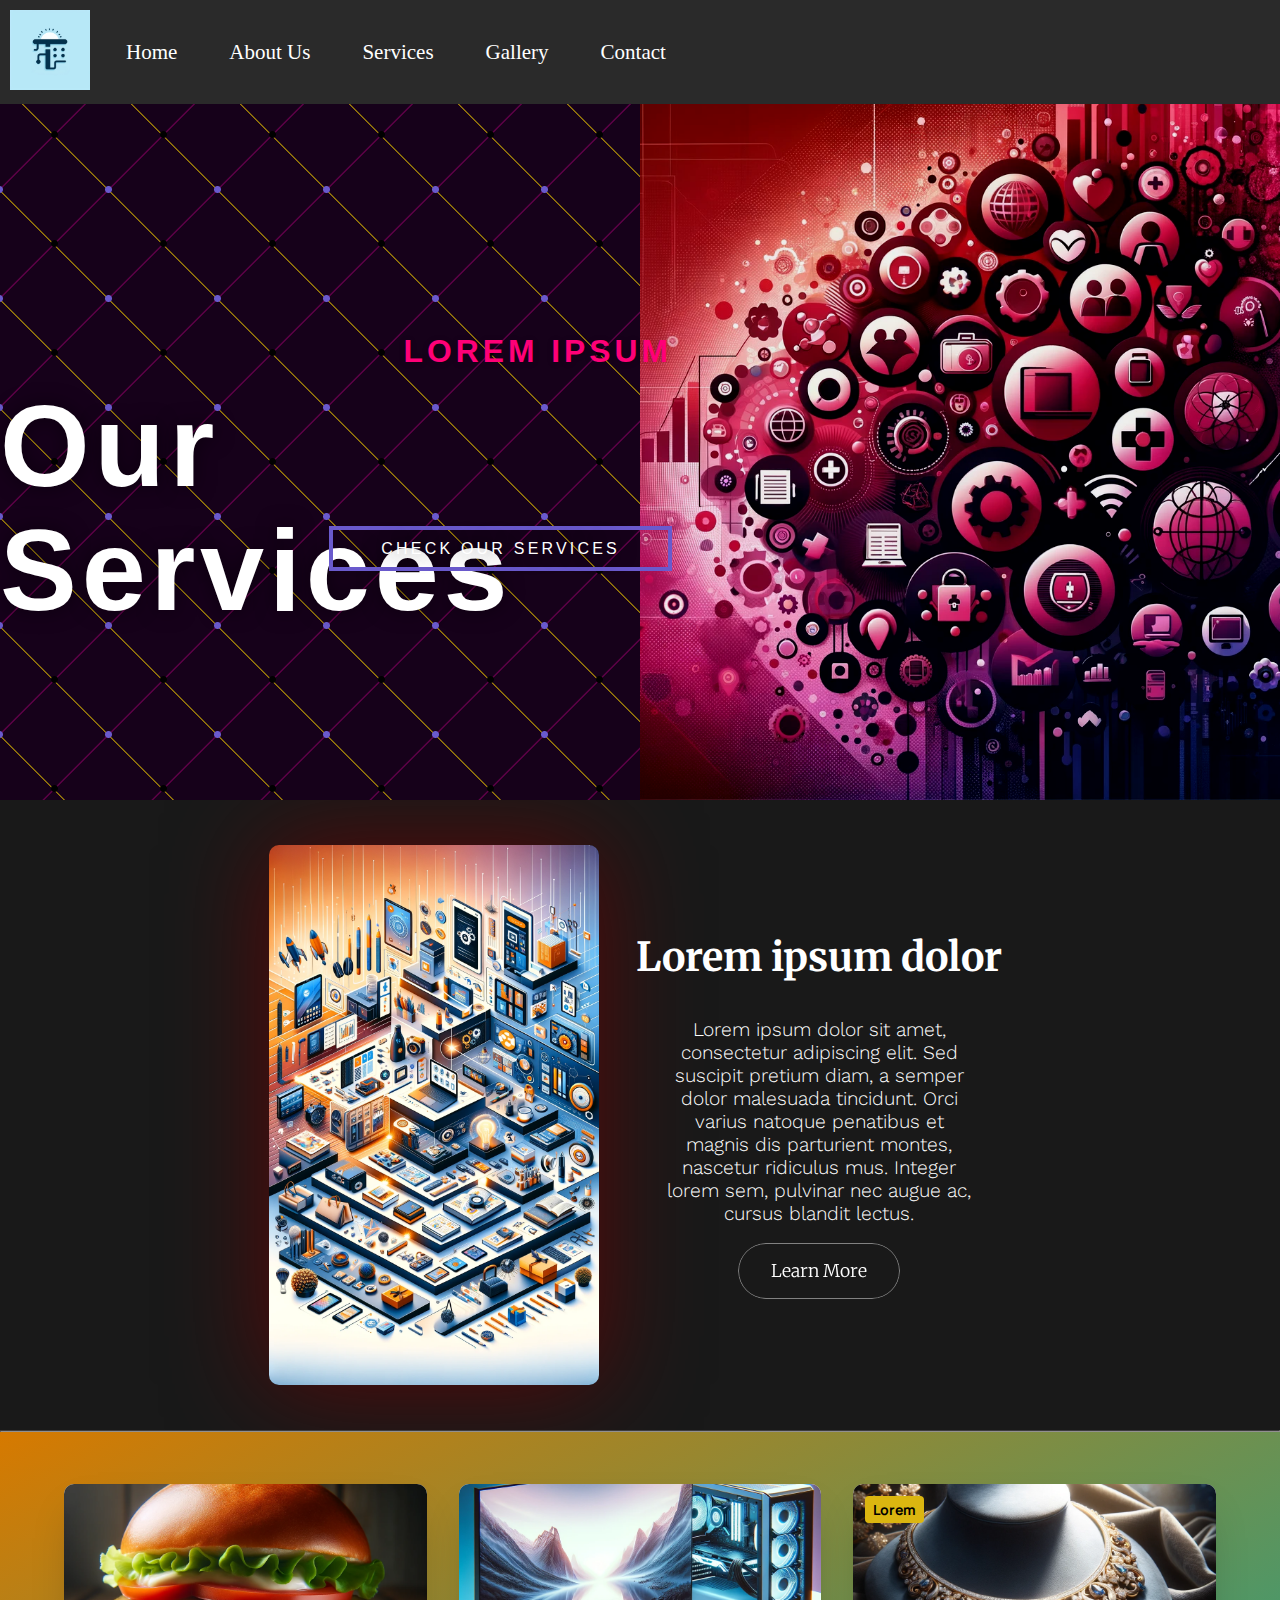
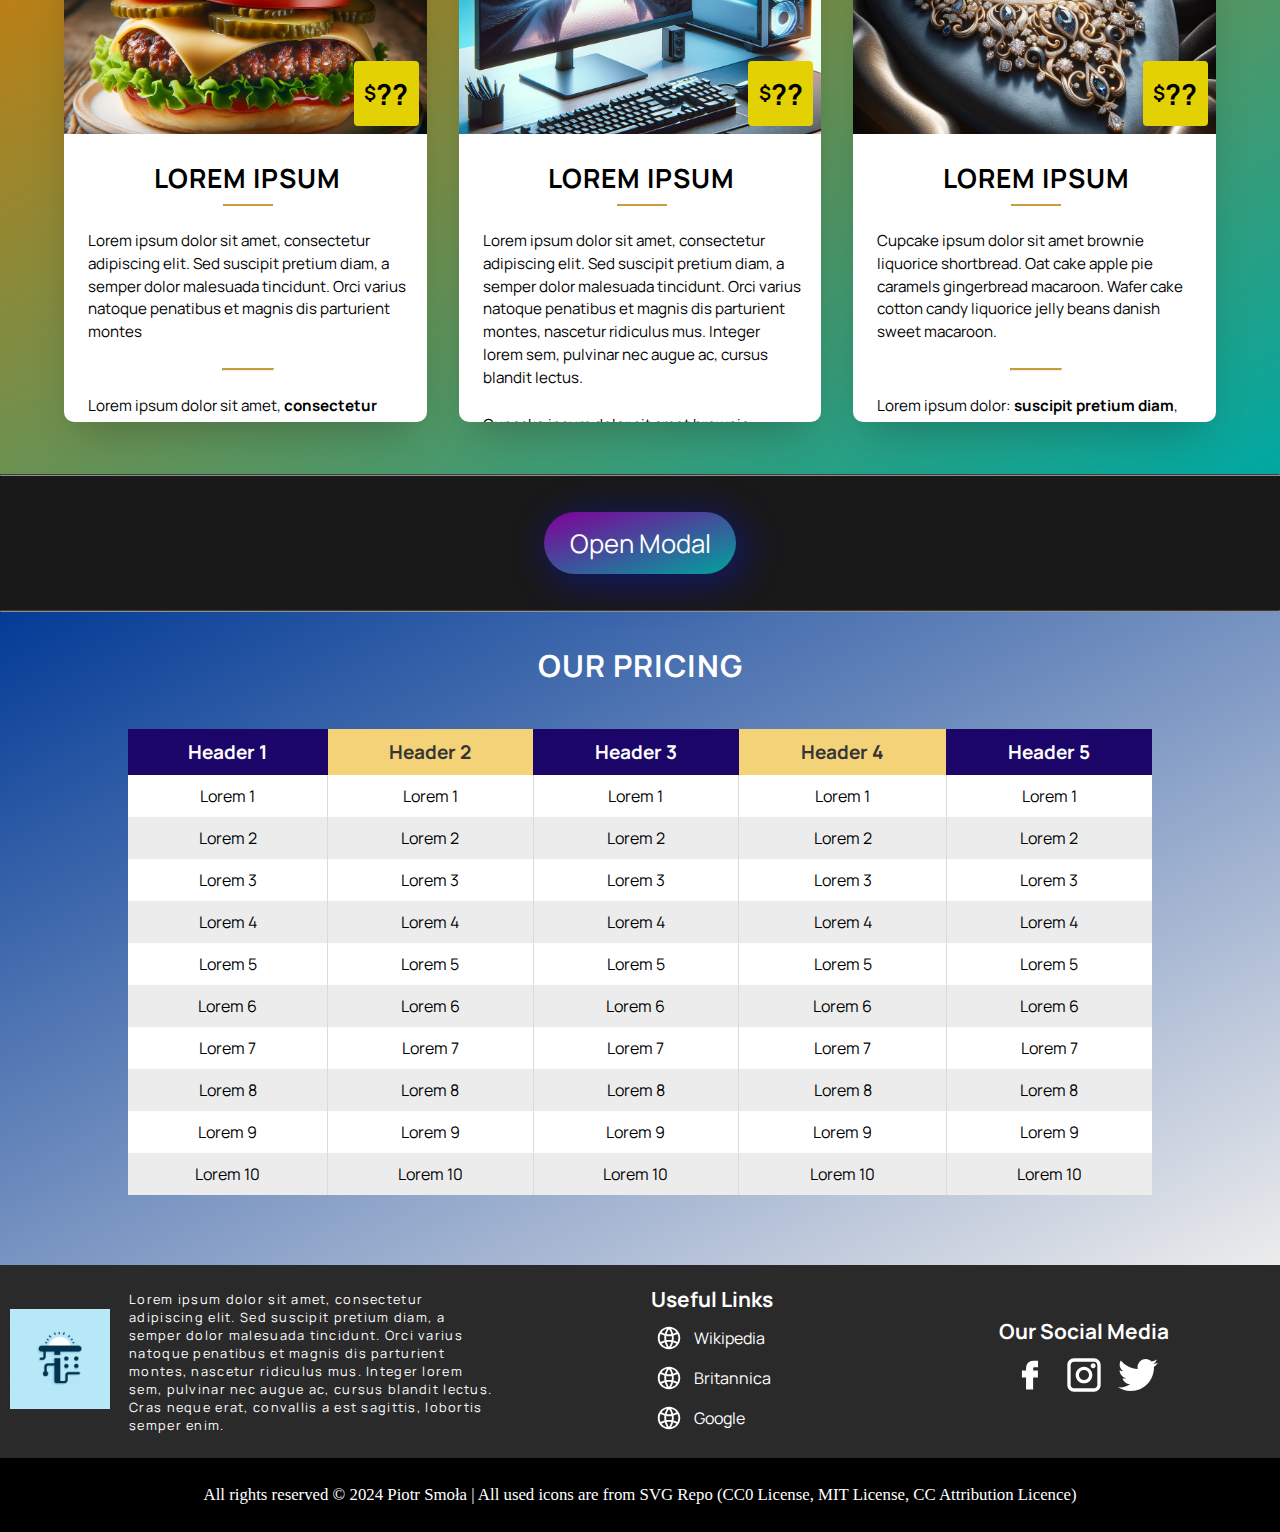
<file: services.html>
<!DOCTYPE html>
<html lang="en">

<head>
    <meta charset="UTF-8">
    <meta name="viewport" content="width=device-width, initial-scale=1.0">
    <meta name="description" content="Lorem ipsum">
    <title>Template - TI</title>
    <link rel="stylesheet" href="./css/styleServices.css">
    <link rel="preconnect" href="https://fonts.googleapis.com">
    <link rel="preconnect" href="https://fonts.gstatic.com" crossorigin>
    <link href="https://fonts.googleapis.com/css2?family=Work+Sans:ital,wght@0,100..900;1,100..900&display=swap"
        rel="stylesheet">
    <link
        href="https://fonts.googleapis.com/css2?family=Merriweather:ital,wght@0,300;0,400;0,700;0,900;1,300;1,400;1,700;1,900&family=Work+Sans:ital,wght@0,100..900;1,100..900&display=swap"
        rel="stylesheet">
    <link
        href="https://fonts.googleapis.com/css2?family=Manrope:wght@200..800&family=Merriweather:ital,wght@0,300;0,400;0,700;0,900;1,300;1,400;1,700;1,900&family=Work+Sans:ital,wght@0,100..900;1,100..900&display=swap"
        rel="stylesheet">
    <link
        href="https://fonts.googleapis.com/css2?family=Manrope:wght@200..800&family=Merriweather:ital,wght@0,300;0,400;0,700;0,900;1,300;1,400;1,700;1,900&family=Raleway:ital,wght@0,100..900;1,100..900&family=Work+Sans:ital,wght@0,100..900;1,100..900&display=swap"
        rel="stylesheet">
</head>

<body>
    <header>
        <div class="navbar">
            <div class="logo">
                <img src="images/logo.png" alt="Logo">
            </div>
            <input type="checkbox" id="menu-toggle" />
            <label for="menu-toggle" class="hamburger-icon">&#9776;</label>
            <nav>
                <ul>
                    <li><a href="./index.html">Home</a></li>
                    <li><a href="./about_us.html">About Us</a></li>
                    <li><a href="./services.html">Services</a></li>
                    <li><a href="./gallery.html">Gallery</a></li>
                    <li><a href="./contact.html">Contact</a></li>
                </ul>
            </nav>
        </div>

        <section id="servicesBanner">
            <div class="banner_content">
                <div class="upper_banner_text">
                    <h3>Lorem ipsum</h3>
                </div>

                <div class="main_banner_text">
                    <h1>Our Services</h1>
                </div>
                <a href="#ourServices"><button type="button" id="more_services">Check Our Services</button></a>
            </div>
            <div class="banner_image">
            </div>
        </section>
    </header>
    <main>

        <section class="intro">
            <div class="introImage">
            </div>
            <div class="introText">
                <h1>Lorem ipsum dolor</h1>
                <p>Lorem ipsum dolor sit amet, consectetur adipiscing elit. Sed suscipit pretium diam, a semper dolor
                    malesuada tincidunt. Orci varius natoque penatibus et magnis dis parturient montes, nascetur
                    ridiculus mus. Integer lorem sem, pulvinar nec augue ac, cursus blandit lectus.
                </p>

                <button id="learnMore">
                    <span id="button-text">Learn More</span>
                    <div id="fill-container"></div>
                </button>
            </div>
        </section>

        <hr class="sectionDivider">

        <section class="ourServices" id="ourServices">
            <ul class="cards">
                <li class="cards_item">
                    <div class="card">
                        <div class="card_image">
                            <img src="./images/services/service1.png" alt="mService 1" />
                            <span class="card_price"><span>$</span>??</span>
                        </div>
                        <div class="card_content">
                            <h2 class="card_title">Lorem ipsum</h2>
                            <div class="card_text">
                                <p>Lorem ipsum dolor sit amet, consectetur adipiscing elit. Sed suscipit pretium diam, a
                                    semper dolor
                                    malesuada tincidunt. Orci varius natoque penatibus et magnis dis parturient montes
                                </p>
                                <hr class="divide">
                                <p>Lorem ipsum dolor sit amet, <strong>consectetur</strong> adipiscing elit. Sed
                                    suscipit pretium diam, a semper dolor
                                    malesuada tincidunt. Orci varius <strong>natoque penatibus</strong> et magnis dis
                                    parturient montes, nascetur
                                    ridiculus mus. Integer <strong>lorem sem</strong>, pulvinar nec augue ac, cursus
                                    blandit lectus.
                                </p>
                            </div>
                        </div>
                    </div>
                </li>

                <li class="cards_item">
                    <div class="card">
                        <div class="card_image">
                            <img src="./images/services/service2.png" alt="Service 2" />
                            <span class="card_price"><span>$</span>??</span>
                        </div>
                        <div class="card_content">
                            <h2 class="card_title">Lorem ipsum</h2>
                            <div class="card_text">
                                <p>Lorem ipsum dolor sit amet, consectetur adipiscing elit. Sed suscipit pretium diam, a
                                    semper dolor
                                    malesuada tincidunt. Orci varius natoque penatibus et magnis dis parturient montes,
                                    nascetur
                                    ridiculus mus. Integer lorem sem, pulvinar nec augue ac, cursus blandit lectus.
                                </p>
                                <p>Cupcake ipsum dolor sit amet brownie liquorice shortbread. Oat cake apple pie
                                    caramels gingerbread
                                    macaroon. Wafer cake cotton candy liquorice jelly beans danish sweet macaroon. Bacon
                                    ipsum dolor amet turkey beef ribs adipisicing commodo ex qui tempor chuck ham
                                    venison. Ea cow
                                    veniam, ut leberkas cillum irure pig chicken ham nulla.
                                </p>
                                <hr class="divide">
                                <p>Cupcake ipsum dolor sit amet brownie liquorice shortbread: <strong>Oat cake apple pie
                                        caramel</strong>, <strong>gingerbread
                                        macaroon</strong>, <strong>creamy Russian dressing</strong>,
                                    <strong>sauerkraut</strong>, plus a <strong>sweet gherkin pickle</strong>.
                                    No substitions please!
                                </p>
                                <p>Bacon ipsum dolor <strong>french fries</strong> or <strong>sweet potato
                                        fries</strong> for $200 more, or our
                                    <strong>danish sweet macaroon</strong> for $999.
                                </p>
                            </div>
                        </div>
                    </div>
                </li>

                <li class="cards_item">
                    <div class="card">
                        <div class="card_image">
                            <span class="topNote">Lorem</span>
                            <img src="./images/services/service3.png" alt="Service 3" />
                            <span class="card_price"><span>$</span>??</span>
                        </div>
                        <div class="card_content">
                            <h2 class="card_title">Lorem ipsum</h2>
                            <div class="card_text">
                                <p>Cupcake ipsum dolor sit amet brownie liquorice shortbread. Oat cake apple pie
                                    caramels gingerbread
                                    macaroon. Wafer cake cotton candy liquorice jelly beans danish sweet macaroon.
                                </p>
                                <hr class="divide">
                                <p>Lorem ipsum dolor: <strong>suscipit pretium diam</strong>, <strong>nascetur
                                        ridiculus</strong>, or
                                    <strong>cursus blandit</strong>.
                                </p>
                            </div>
                        </div>
                    </div>
                </li>
            </ul>
        </section>

        <hr class="sectionDivider">

        <aside>
            <a href="#modal-opened" class="link-1" id="modal-closed">Open Modal</a>

            <div class="modal-container" id="modal-opened">
                <div class="modal">

                    <div class="modal__details">
                        <h1 class="modal__title">Modal Title</h1>
                        <p class="modal__description">Cupcake ipsum dolor sit amet brownie liquorice shortbread. Oat
                            cake apple pie
                            caramels gingerbread
                        </p>
                    </div>

                    <p class="modal__text">Lorem ipsum dolor sit amet, consectetur adipiscing elit. Sed suscipit pretium
                        diam, a
                        semper dolor
                        malesuada tincidunt. </p>


                    <a href="#modal-closed" class="link-2"></a>

                </div>
            </div>
        </aside>

        <hr class="sectionDivider">

        <section class="priceTable">
            <h2>Our Pricing</h2>
            <div class="table-wrapper">
                <table class="responsive-table">
                    <thead>
                        <tr>
                            <th>Header 1</th>
                            <th>Header 2</th>
                            <th>Header 3</th>
                            <th>Header 4</th>
                            <th>Header 5</th>
                        </tr>
                    </thead>
                    <tbody>
                        <tr>
                            <td>Lorem 1</td>
                            <td>Lorem 1</td>
                            <td>Lorem 1</td>
                            <td>Lorem 1</td>
                            <td>Lorem 1</td>
                        </tr>
                        <tr>
                            <td>Lorem 2</td>
                            <td>Lorem 2</td>
                            <td>Lorem 2</td>
                            <td>Lorem 2</td>
                            <td>Lorem 2</td>
                        </tr>
                        <tr>
                            <td>Lorem 3</td>
                            <td>Lorem 3</td>
                            <td>Lorem 3</td>
                            <td>Lorem 3</td>
                            <td>Lorem 3</td>
                        </tr>
                        <tr>
                            <td>Lorem 4</td>
                            <td>Lorem 4</td>
                            <td>Lorem 4</td>
                            <td>Lorem 4</td>
                            <td>Lorem 4</td>
                        </tr>
                        <tr>
                            <td>Lorem 5</td>
                            <td>Lorem 5</td>
                            <td>Lorem 5</td>
                            <td>Lorem 5</td>
                            <td>Lorem 5</td>
                        </tr>
                        <tr>
                            <td>Lorem 6</td>
                            <td>Lorem 6</td>
                            <td>Lorem 6</td>
                            <td>Lorem 6</td>
                            <td>Lorem 6</td>
                        </tr>
                        <tr>
                            <td>Lorem 7</td>
                            <td>Lorem 7</td>
                            <td>Lorem 7</td>
                            <td>Lorem 7</td>
                            <td>Lorem 7</td>
                        </tr>
                        <tr>
                            <td>Lorem 8</td>
                            <td>Lorem 8</td>
                            <td>Lorem 8</td>
                            <td>Lorem 8</td>
                            <td>Lorem 8</td>
                        </tr>
                        <tr>
                            <td>Lorem 9</td>
                            <td>Lorem 9</td>
                            <td>Lorem 9</td>
                            <td>Lorem 9</td>
                            <td>Lorem 9</td>
                        </tr>
                        <tr>
                            <td>Lorem 10</td>
                            <td>Lorem 10</td>
                            <td>Lorem 10</td>
                            <td>Lorem 10</td>
                            <td>Lorem 10</td>
                        </tr>
                    <tbody>
                </table>
            </div>
        </section>
    </main>

    <footer>
        <div class="footer_container">
            <section class="left_side">
                <div class="footer_logo">
                    <img src="images/logo.png" alt="logo">
                </div>
                <div class="footer_text">
                    Lorem ipsum dolor sit amet, consectetur adipiscing elit. Sed suscipit pretium diam, a semper dolor
                    malesuada tincidunt. Orci varius natoque penatibus et magnis dis parturient montes, nascetur
                    ridiculus
                    mus. Integer lorem sem, pulvinar nec augue ac, cursus blandit lectus.
                    Cras neque erat, convallis a est sagittis, lobortis semper enim.
                </div>
            </section>

            <section class="right_side">
                <div class="footer_links">
                    <h6>Useful Links</h6>
                    <div class="links">
                        <div class="link_container"><img src="/images/web.svg" alt="wikipedia"><a
                                href="https://en.wikipedia.org">Wikipedia</a></div>
                        <div class="link_container"><img src="/images/web.svg" alt="britannica"><a
                                href="https://www.britannica.com">Britannica</a></div>
                        <div class="link_container"><img src="/images/web.svg" alt="google"><a
                                href="https://www.google.com">Google</a></div>
                    </div>
                </div>
                <div class="footer_social">
                    <h6>Our Social Media</h6>
                    <div class="socialMedia_links">
                        <a href="https://www.facebook.com"><img src="images/facebook.svg" alt="Facebook" /></a>
                        <a href="https://www.instagram.com"><img src="images/instagram.svg" alt="Instagram" /></a>
                        <a href="https://www.twitter.com"><img src="images/twitter.svg" alt="Twitter" /></a>
                    </div>
                </div>
            </section>
        </div>
        <section class="copyright">
            <p>All rights reserved © 2024 Piotr Smoła | All used icons are from <a href="https://www.svgrepo.com/">SVG Repo</a> (CC0 License, <a href="https://www.svgrepo.com/svg/510026/instagram">MIT License</a>, <a href="https://www.svgrepo.com/svg/532125/clock-two">CC Attribution Licence</a>)</p>
        </section>
    </footer>
</body>

</html>
</file>
<file: css/styleIndex.css>
:root {
  --first-color: #ff0077;
  --second-color: #6a5acd;
  --third-color: #1b1b1b;
  --fourth-color: #5f99f5;
  --fourth-color: #5f99f5;
  --fifth-color: rgb(14, 4, 23);
}

html {
  scroll-behavior: smooth;
}

body {
  min-height: 100vh;
  display: flex;
  flex-direction: column;
  box-sizing: border-box;
  margin: auto;
  padding: 0;
  height: 100%;
  background-color: #2a2a2a;
  display: flex;
  flex-direction: column;
  margin: 0;
  padding: 0;
}

.navbar {
  box-sizing: border-box;
  display: flex;
  margin: auto;
  width: 100%;
  align-items: center;
  background-color: #2a2a2a;
  overflow: hidden;
  position: fixed;
  top: 0;
  z-index: 1000;
}

.logo img {
  height: 80px;
  padding: 10px;
}

nav {
  flex-grow: 1;
  display: flex;
}

nav ul {
  display: flex;
  list-style-type: none;
  margin: 0;
  padding: 0;
  width: 100%;
}

nav li {
  padding: 0 10px;
}

nav a {
  display: block;
  color: white;
  text-align: center;
  padding: 14px 16px;
  text-decoration: none;
  font-size: 21px;
}

nav a:hover {
  background-color: #ddd;
  color: black;
}

.hamburger-icon {
  display: none;
  cursor: pointer;
}

#menu-toggle {
  display: none;
}

@media screen and (max-width: 800px) {
  .hamburger-icon {
    display: block;
    padding: 14px 16px;
    float: right;
  }

  .logo img {
    height: 80px;
    width: 80px;
    padding: 10px;
  }

  nav ul {
    display: none;
    flex-direction: column;
    width: auto;
  }

  nav ul li {
    text-align: left;
  }

  nav a {
    font-size: 16px;
  }

  #menu-toggle:checked+.hamburger-icon+nav ul {
    display: flex;
  }
}

header {
  display: flex;
  flex-wrap: wrap;
}

#banner {
  position: relative;
  flex: 1;
  height: 80vh;
  margin-top: 80px;
  display: flex;
  justify-content: center;
  align-items: center;
  text-align: center;
  overflow: hidden;
}

@media screen and ((min-width: 1025px) and (max-width: 1280px)) {
  #banner {
    height: 70vh;
  }
}

@media screen and ((min-width: 501px) and (max-width: 1024px)) {
  #banner {
    height: 70vh;
  }
}

@media screen and (max-width: 500px) {
  #banner {
    height: 60vh;
  }
}

.banner_image {
  position: absolute;
  top: 0;
  left: 0;
  width: 100%;
  height: 100%;
  background-image: url("../images/homePage/banner.png");
  background-size: cover;
  background-position: center;
  z-index: -1;
  filter: blur(3px);
}

.banner_content {
  z-index: 1;
}

.upper_banner_text {
  color: var(--first-color);
  font-size: 2.7rem;
  line-height: 1.5;
  margin-bottom: 0;
  text-transform: uppercase;
  letter-spacing: 0.25rem;
  text-shadow: 0 1px 6px rgba(0, 0, 0, 0.2);
  font-family: "Work Sans", sans-serif;
  font-weight: 300;
}

.upper_banner_text h5,
.main_banner_text h1 {
  margin-bottom: 10px;
}

.main_banner_text h1 {
  margin-top: 10px;
  text-align: center;
}

.main_banner_text {
  color: #000000;
  font-size: 3rem;
  line-height: 1.071;
  max-width: 900px;
  margin-top: 0;
  margin-bottom: 0.6rem;
  margin-left: auto;
  margin-right: auto;
  text-shadow: 0 0 20px rgba(0, 0, 0, 0.5);
  font-family: "Montserrat", sans-serif;
}

@media screen and ((min-width: 1025px) and (max-width: 1280px)) {
  .main_banner_text {
    font-size: 2.5rem;
    margin-bottom: 0.2rem;
  }
}

@media screen and ((min-width: 501px) and (max-width: 1024px)) {
  .main_banner_text {
    font-size: 2.3rem;
    margin-bottom: 0.2rem;
  }

}

@media screen and (max-width: 500px) {
  .upper_banner_text {
    font-size: 2rem;
  }

  .main_banner_text {
    font-size: 1.7rem;
    padding: 0 15px;
  }
}

.lower_banner_text {
  font-family: "lora-regular", serif;
  font-size: 1.7rem;
  line-height: 2.4rem;
  text-transform: uppercase;
  letter-spacing: 0.2rem;
  color: #ffffff;
  text-shadow: 2px 0 3px rgba(0, 0, 0, 0.6);
}

@media screen and ((min-width: 501px) and (max-width: 1280px)) {
  .lower_banner_text p {
    margin: 0.8rem;
  }
}

@media screen and (max-width: 500px) {
  .lower_banner_text {
    font-size: 1.4rem;
  }

  .lower_banner_text p {
    margin: 0.5rem;
  }
}

#slide_down {
  display: inline-block;
  font-family: "poppins-bold", sans-serif;
  font-size: 1rem;
  text-transform: uppercase;
  letter-spacing: 0.25rem;
  height: 3.4rem;
  line-height: 1rem;
  padding: 0 3rem;
  margin: 1.8rem 0.25rem 1rem 0;
  background: transparent;
  border: 3px solid #000000;
  color: #000000;
  cursor: pointer;
  text-align: center;
  -moz-transition: all 0.5s ease-in-out;
  -o-transition: all 0.5s ease-in-out;
  -webkit-transition: all 0.5s ease-in-out;
  -ms-transition: all 0.5s ease-in-out;
  transition: all 0.5s ease-in-out;
}

#slide_down:hover {
  border: 3px solid #ff0077;
}

@media screen and ((min-width: 501px) and (max-width: 1280px)) {
  #slide_down {
    margin-top: 0.4rem;
  }
}

@media screen and (max-width: 500px) {
  #slide_down {
    margin-top: 2.5rem;
    height: 2.5rem;
  }
}

main {
  background-color: #ffffff;
  margin: auto;
}

hr {
  margin: 0;
}

.text_and_image {
  display: flex;
  align-items: center;
  height: 65vh;
  padding: 40px 40px 80px 40px;
  margin-bottom: 3vh;
}

@media screen and ((min-width: 1025px) and (max-width: 1280px)) {
  .text_and_image {
    height: 62vh;
    padding: 30px 15px 30px 15px;
  }
}

@media screen and ((min-width: 501px) and (max-width: 1024px)) {
  .text_and_image {
    height: 60vh;
    padding: 30px 15px 30px 0;
  }

}

.text_and_image .content {
  display: grid;
  grid-template-columns: 40% 18%;
  align-items: center;
  height: 100%;
  justify-content: center;
  gap: 40px;
}

@media screen and ((min-width: 501px) and (max-width: 1024px)) {
  .text_and_image .content {
    grid-template-columns: 40% 18%;
    gap: 120px;
  }

}

.main_text {
  background-color: #313131;
  color: #ffffff;
  border-radius: 20px;
  padding: 40px;
  z-index: 4;
}

.main_text p {
  font-size: 1.2rem;
  font-family: "Montserrat", sans-serif;
  margin: 0;
  padding: 0;
  line-height: 1.3;
}

@media screen and ((min-width: 1025px) and (max-width: 1280px)) {
  .main_text p {
    font-size: 0.9rem;
  }

  .main_text {
    padding: 35px;
  }
}

@media screen and ((min-width: 501px) and (max-width: 1024px)) {
  .main_text p {
    font-size: 1rem;
  }

  .main_text {
    padding: 30px;
  }

}

@media screen and (max-width: 500px) {
  .main_text p {
    font-size: 0.9rem;
  }

  .main_text {
    padding: 25px;
    width: 60%;
  }

  .text_and_image {
    box-sizing: border-box;
    height: max-content;
    padding: 45px 10px 45px 20px;
    margin-bottom: 0;
  }

  .text_and_image .content {
    display: flex;
    width: 100%;
    flex-direction: column;
    justify-content: center;
    align-items: flex-start;
    gap: 0;

  }
}

@media screen and ((min-width: 501px) and (max-width: 1024px)) {

  .text_and_image {
    box-sizing: border-box;
    height: max-content;
  }

  .text_and_image .content {
    width: 100%;
  }

}

.main_text ul {
  list-style: none;
  padding: 0;
  margin: 0;
  margin-top: 20px;
}

@media screen and ((min-width: 501px) and (max-width: 1280px)) {
  .main_text ul {
    margin-top: 10px;
  }
}

.main_text li {
  position: relative;
  padding-left: 30px;
  margin-bottom: 10px;
  font-family: "Montserrat", sans-serif;
  font-size: 1.1rem;
  line-height: 1.6;
  color: #ffffff;
}

.main_text li::before {
  content: "\2713";
  position: absolute;
  left: 0;
  color: var(--fourth-color);
  font-size: 1.4rem;
}

.main_text li:hover {
  animation: sizeUp 0.5s ease-in-out forwards;
}

@keyframes sizeUp {
  from {
    transform: scale(1);
  }

  to {
    transform: scale(1.1);
  }
}

.text_and_image h1 {
  font-size: 3rem;
  font-family: "Merriweather", serif;
  font-weight: 700;
  font-style: normal;
  color: #a9aee2;
  margin-top: 0;
  margin-bottom: 20px;
  text-shadow: 5px 5px 5px #a9aee223;
}

@media screen and ((min-width: 501px) and (max-width: 1280px)) {
  .text_and_image h1 {
    font-size: 2.6rem;
  }

  .main_text li {
    font-size: 1.1rem;
  }
}

@media screen and (max-width: 500px) {
  .text_and_image h1 {
    font-size: 1.8rem;
  }

  .main_text li {
    font-size: 0.9rem;
  }
}

#goTo_aboutUs {
  display: inline-block;
  font-family: "poppins-bold", sans-serif;
  font-size: 0.95rem;
  text-transform: uppercase;
  letter-spacing: 0.17rem;
  font-weight: bold;
  height: 3rem;
  padding: 0 3rem;
  margin: 1.5rem 0.25rem 0 0;
  background: transparent;
  border: 3px solid #ffffff;
  color: #ffffff;
  cursor: pointer;
  text-align: center;
  -moz-transition: all 0.3s ease-in-out;
  -o-transition: all 0.3s ease-in-out;
  -webkit-transition: all 0.3s ease-in-out;
  -ms-transition: all 0.3s ease-in-out;
  transition: all 0.3s ease-in-out;
}

#goTo_aboutUs:hover {
  border: 3px solid var(--fourth-color);
}

@media screen and ((min-width: 501px) and (max-width: 1280px)) {
  #goTo_aboutUs {
    margin-top: 0.4rem;
    height: 2.5rem;
    border: 2px solid #ffffff;
  }
}

@media screen and (max-width: 500px) {
  #goTo_aboutUs {
    margin-top: 0.2rem;
    height: 2.1rem;
    padding: 0 1.4rem;
    font-size: 0.85rem;
  }
}

.main_images {
  position: relative;
}

.img1 {
  position: absolute;
  border-radius: 50%;
  z-index: 1;
  width: 300px;
  height: 300px;
  top: -300px;
  left: -120px;
}

.img2 {
  position: absolute;
  border-radius: 50%;
  z-index: 2;
  width: 400px;
  height: 400px;
  top: -140px;
  left: 30px;
}

.img3 {
  position: absolute;
  border-radius: 50%;
  z-index: 3;
  width: 300px;
  height: 300px;
  top: 70px;
  left: -140px;
}

@media screen and ((min-width: 1025px) and (max-width: 1280px)) {
  .img1 {
    width: 250px;
    height: 250px;
    top: -290px;
    left: -110px;
  }

  .img2 {
    width: 350px;
    height: 350px;
    top: -160px;
    left: -10px;
  }

  .img3 {
    width: 250px;
    height: 250px;
    top: 35px;
    left: -100px;
  }
}

@media screen and ((min-width: 501px) and (max-width: 1024px)) {
  .img1 {
    width: 250px;
    height: 250px;
    top: -340px;
    left: -200px;
  }

  .img2 {
    width: 350px;
    height: 350px;
    top: -170px;
    left: -160px;
  }

  .img3 {
    width: 250px;
    height: 250px;
    top: 120px;
    left: -200px;
  }

}

@media screen and (max-width: 500px) {
  .main_images {
    width: 100%;
  }

  .img1 {
    width: 200px;
    height: 200px;
    top: -500px;
    left: 40%;
  }

  .img2 {
    width: 300px;
    height: 300px;
    top: -350px;
    left: 16%;
  }

  .img3 {
    width: 150px;
    height: 150px;
    top: -120px;
    left: 40%;
  }
}

.cards {
  display: flex;
  justify-content: center;
  background-color: #f7f7f7;
  padding: 4vh 0 4vh 0;
  box-sizing: border-box;
}

.card {
  width: 15%;
  margin: 10px;
  box-shadow: 0 3px 5px rgba(0, 0, 0, 0.6);
  background: #fff;
  border-radius: 8px;
  overflow: hidden;
  display: flex;
  flex-direction: column;
  align-items: center;
  padding-bottom: 20px;
}

@media screen and ((min-width: 1025px) and (max-width: 1280px)) {
  .card {
    width: 17%;
  }
}

@media screen and (max-width: 500px) {

  .cards {
    flex-wrap: wrap;
  }

  .card {
    width: 43%;
  }
}

@media screen and ((min-width: 501px) and (max-width: 1024px)) {
  .cards {
    flex-wrap: wrap;
  }

  .card {
    width: 30%;

  }
}

.card img {
  max-width: 100%;
  height: auto;
  margin-bottom: 20px;
}

.card p {
  font-family: "Manrope", sans-serif;
  font-optical-sizing: auto;
  font-weight: 400;
  font-style: normal;
  text-align: center;
  color: #333;
  font-size: 1.05rem;
  margin: 0 10px 0 10px;
}

@media screen and ((min-width: 1025px) and (max-width: 1280px)) {
  .card p {
    font-size: 0.95rem;
  }
}

@media screen and (max-width: 500px) {
  .card p {
    font-size: 0.8rem;
  }
}

@media screen and ((min-width: 501px) and (max-width: 1024px)) {
  .card p {
    font-size: 1rem;
  }
}


.slider {
  display: flex;
  justify-content: center;
  align-items: center;
  height: 40vh;
  margin: 0;
  background-color: var(--third-color);
}

.slider_container {
  text-align: center;
  display: flex;
  justify-content: center;
  align-items: center;
}

@media screen and ((min-width: 1025px) and (max-width: 1280px)) {
  .slider {
    height: 42vh;
  }
}

@media screen and (max-width: 500px) {
  .slider {
    height: 35vh;
  }
}

@media screen and ((min-width: 501px) and (max-width: 1024px)) {
  .slider {
    height: 38vh;
  }
}

.box {
  width: 30px;
  height: 23vh;
  background-color: var(--second-color);
  margin: 10px;
  cursor: pointer;
  transition: width 0.3s ease-in, height 0.3s ease-in;
  border-radius: 15px;
  background-size: cover;
  background-position: center;
}

.hidden_checkbox:checked+.box {
  width: 25vw;
  height: 30vh;
}

@media screen and ((min-width: 1025px) and (max-width: 1280px)) {
  .box {
    height: 27vh;
  }

  .hidden_checkbox:checked+.box {
    width: 28vw;
    height: 33vh;
  }
}

@media screen and (max-width: 500px) {
  .box {
    width: 17px;
    margin: 5px;
  }

  .hidden_checkbox:checked+.box {
    width: 45vw;
    height: 30vh;
  }
}

@media screen and ((min-width: 501px) and (max-width: 1024px)) {
  .box {
    width: 35px;
    height: 25vh;
    margin: 8px;
  }

  .hidden_checkbox:checked+.box {
    width: 45vw;
    height: 32vh;
  }
}


.hidden_checkbox {
  display: none;
}

.b1 {
  background-image: url("../images/homePage/slide1.png");
}

.b2 {
  background-image: url("../images/homePage/slide2.png");
}

.b3 {
  background-image: url("../images/homePage/slide3.png");
}

.b4 {
  background-image: url("../images/homePage/slide4.png");
}

.b5 {
  background-image: url("../images/homePage/slide5.png");
}

.b6 {
  background-image: url("../images/homePage/slide6.png");
}

.b7 {
  background-image: url("../images/homePage/slide7.png");
}

.b8 {
  background-image: url("../images/homePage/slide8.png");
}

footer {
  width: 100%;
}

.footer_container {
  display: grid;
  font-family: "Manrope", sans-serif;
  grid-template-columns: 2fr 3fr;
  box-sizing: border-box;
  color: #ffffff;
  padding: 30px 10px 30px 10px;
  width: 100%;
  gap: 20px;
}

.left_side {
  display: grid;
  grid-template-columns: 20% 80%;
  align-items: center;
  justify-items: center;
}

.footer_text {
  font-size: 0.95rem;
  margin-left: 10px;
  padding: 0 10px 0 10px;
  font-weight: 400;
  letter-spacing: 0.08rem;
}

@media screen and ((min-width: 1025px) and (max-width: 1280px)) {
  .footer_text {
    font-size: 0.8rem;
  }

  .footer_container {
    padding: 20px 10px 20px 10px;
  }
}

@media screen and (max-width: 500px) {
  .footer_text {
    font-size: 0.7rem;
  }

  .footer_container {
    display: flex;
    flex-direction: column;
    padding: 15px 10px 15px 10px;
  }
}

@media screen and ((min-width: 501px) and (max-width: 1024px)) {
  .footer_text {
    font-size: 0.8rem;

  }

  .footer_container {
    padding: 20px 10px 20px 10px;
    grid-template-columns: 1fr 1fr;
    gap: 10px;
  }

  .left_side {
    grid-template-columns: 30% 70%;
  }
}

.footer_links {
  display: flex;
  flex-direction: column;
  align-items: center;
  font-size: 1.2rem;
}

.link_container {
  display: flex;
  justify-content: flex-start;
  align-items: center;
  margin: 5px;
}

.footer_social {
  display: flex;
  flex-direction: column;
  justify-content: center;
  align-items: center;
  font-size: 1.2rem;
}

.socialMedia_links img {
  width: 50px;
  height: 50px;
  margin: 5px;
}

.right_side {
  display: grid;
  grid-template-columns: 1fr 1fr;
  align-items: center;
  justify-items: center;
}

.footer_links a {
  list-style: none;
  text-decoration: none;
  color: #ffffff;
}

.links {
  display: flex;
  flex-direction: column;
  font-size: 1.1rem;
}

.footer_links h6,
.footer_social h6 {
  font-size: 1.5rem;
  margin: 0 0 10px 0;
}

@media screen and ((min-width: 501px) and (max-width: 1280px)) {

  .footer_links h6,
  .footer_social h6 {
    font-size: 1.3rem;
    margin: 0 0 5px 0;
  }

  .links {
    font-size: 1rem;
  }

  .socialMedia_links img {
    width: 40px;
    height: 40px;
    margin: 5px;
  }
}

@media screen and (max-width: 500px) {

  .footer_links h6,
  .footer_social h6 {
    font-size: 1rem;
  }

  .links {
    font-size: 0.8rem;
  }

  .socialMedia_links img {
    width: 30px;
    height: 30px;
    margin: 5px;
  }
}

.footer_logo img {
  height: 100px;
  width: 100px;
  padding: 10px;
}

@media screen and (max-width: 500px) {
  .footer_logo img {
    height: 60px;
    width: 60px;
  }
}

.link_container img {
  width: 30px;
  height: 30px;
  margin-right: 10px;
}

.copyright {
  display: flex;
  flex: 1;
  justify-content: center;
  align-items: center;
  background-color: #000000;
  color: #ffffff;
  padding: 10px;
  font-size: 1.2rem;
}

.copyright a {
  color: #ffffff;
  text-decoration: none;
}

@media screen and ((min-width: 501px) and (max-width: 1280px)) {
  .copyright {
    font-size: 1.05rem;
  }
}

@media screen and (max-width: 500px) {
  .copyright {
    font-size: 0.9rem;
  }
}
</file>
<file: css/styleAbout_Us.css>
:root {
  --first-color: #ff0077;
  --second-color: #6a5acd;
  --third-color: #191919;
  --fourth-color: #5f99f5;
  --fifth-color: rgb(14, 4, 23);
}

html {
  scroll-behavior: smooth;
}

body {
  min-height: 100vh;
  display: flex;
  flex-direction: column;
  box-sizing: border-box;
  margin: auto;
  padding: 0;
  height: 100%;
  background-color: #2a2a2a;
  display: flex;
  flex-direction: column;
  margin: 0;
  padding: 0;
}

.navbar {
  box-sizing: border-box;
  display: flex;
  margin: auto;
  width: 100%;
  align-items: center;
  background-color: #2a2a2a;
  overflow: hidden;
  position: fixed;
  top: 0;
  z-index: 1000;
}

.logo img {
  height: 80px;
  padding: 10px;
}

nav {
  flex-grow: 1;
  display: flex;
}

nav ul {
  display: flex;
  list-style-type: none;
  margin: 0;
  padding: 0;
  width: 100%;
}

nav li {
  padding: 0 10px;
}

nav a {
  display: block;
  color: white;
  text-align: center;
  padding: 14px 16px;
  text-decoration: none;
  font-size: 21px;
}

nav a:hover {
  background-color: #ddd;
  color: black;
}

.hamburger-icon {
  display: none;
  cursor: pointer;
}

#menu-toggle {
  display: none;
}

@media screen and (max-width: 800px) {
  .hamburger-icon {
    display: block;
    padding: 14px 16px;
    float: right;
  }

  .logo img {
    height: 80px;
    width: 80px;
    padding: 10px;
  }

  nav ul {
    display: none;
    flex-direction: column;
    width: auto;
  }

  nav ul li {
    text-align: left;
  }

  nav a {
    font-size: 16px;
  }

  #menu-toggle:checked+.hamburger-icon+nav ul {
    display: flex;
  }
}

header {
  display: flex;
  flex-wrap: wrap;
}

#aboutBanner {
  width: 100%;
  height: 80vh;
  margin-top: 80px;
  display: grid;
  grid-template-columns: 1fr 1fr;
  overflow: hidden;
  background-color: var(--fifth-color);
}

@media screen and (max-width: 500px) {
  #aboutBanner {
    height: 60vh;
  }
}

@media screen and ((min-width: 501px) and (max-width: 1280px)) {
  #aboutBanner {
    height: 80vh;
  }
}

.banner_image {
  background-image: url(../images/aboutUs/aboutUs_banner.png);
  background-repeat: no-repeat;
  background-size: cover;
  background-position: center;
  filter: grayscale(50%);
}

.banner_content {
  display: flex;
  position: relative;
  flex-direction: column;
  justify-content: center;
  align-items: center;
  color: #ffffff;
  z-index: 1;
  background: radial-gradient(var(--second-color) 3px, transparent 4px),
    radial-gradient(black 3px, transparent 4px),
    linear-gradient(#00000000 3px, transparent 0),
    linear-gradient(45deg,
      transparent 74px,
      transparent 75px,
      #af00008a 75px,
      #7601019b 76px,
      transparent 77px,
      transparent 109px),
    linear-gradient(-45deg,
      transparent 75px,
      transparent 76px,
      #1900698b 76px,
      #4500ad7e 77px,
      transparent 78px,
      transparent 109px),
    #00000000;
  background-size: 109px 109px, 109px 109px, 100% 6px, 109px 109px, 109px 109px;
  background-position: 54px 55px, 0px 0px, 0px 0px, 0px 0px, 0px 0px;
}

.upper_banner_text {
  position: absolute;
  right: -5%;
  top: 30%;
  color: var(--first-color);
  font-size: 2rem;
  line-height: 1.5;
  margin-bottom: 0;
  text-transform: uppercase;
  letter-spacing: 0.25rem;
  text-shadow: 0 1px 6px rgba(0, 0, 0, 0.2);
  font-family: "Montserrat", sans-serif;
}

@media screen and ((min-width: 1025px) and (max-width: 1280px)) {
  .upper_banner_text {
    font-size: 1.8rem;
    top: 27%;
  }
}

@media screen and (max-width: 500px) {
  .upper_banner_text {
    font-size: 1.4rem;
    top: 36%;
    right: -50%;
  }
}

@media screen and ((min-width: 501px) and (max-width: 1024px)) {
  .upper_banner_text {
    font-size: 1.9rem;
    top: 30%;
  }

}

.upper_banner_text h3,
.main_banner_text h1 {
  margin-bottom: 10px;
}

.main_banner_text h1 {
  margin-top: 10px;
}

.main_banner_text {
  position: absolute;
  right: -5%;
  color: #ffffff;
  font-size: 4.3rem;
  line-height: 1.071;
  letter-spacing: 0.3rem;
  max-width: 900px;
  margin-top: 0;
  margin-bottom: 0.6rem;
  margin-left: auto;
  margin-right: auto;
  text-shadow: 0 0 20px rgba(0, 0, 0, 0.5);
  font-family: "Montserrat", sans-serif;
}

@media screen and ((min-width: 1025px) and (max-width: 1280px)) {
  .main_banner_text {
    font-size: 4rem;
    top: 40%;
  }
}

@media screen and (max-width: 500px) {
  .main_banner_text {
    font-size: 2.1rem;
    top: 50%;
    right: -50%;
  }

}

@media screen and ((min-width: 501px) and (max-width: 1024px)) {
  .main_banner_text {
    font-size: 3.9rem;
    top: 43%;
    right: -20%;
  }

  .upper_banner_text {
    font-size: 2rem;
  }
}

#more_about {
  display: inline-block;
  position: absolute;
  right: -5%;
  top: 60%;
  font-family: "poppins-bold", sans-serif;
  font-size: 1.25rem;
  text-transform: uppercase;
  letter-spacing: 0.2rem;
  height: 3.1rem;
  line-height: 1rem;
  padding: 0 3rem;
  background: transparent;
  border: 4px solid var(--second-color);
  color: #ffffff;
  text-shadow: 0 0 20px rgba(0, 0, 0, 0.7);
  cursor: pointer;
  text-align: center;
  -moz-transition: all 0.5s ease-in-out;
  -o-transition: all 0.5s ease-in-out;
  -webkit-transition: all 0.5s ease-in-out;
  -ms-transition: all 0.5s ease-in-out;
  transition: all 0.5s ease-in-out;
}

@media screen and ((min-width: 1025px) and (max-width: 1280px)) {
  #more_about {
    font-size: 1rem;
    top: 65%;
    height: 2.8rem;
  }
}

@media screen and (max-width: 500px) {
  #more_about {
    font-size: 0.9rem;
    height: 2.4rem;
    top: 65%;
    right: -50%;
  }
}

@media screen and ((min-width: 501px) and (max-width: 1024px)) {
  #more_about {
    font-size: 1.6rem;
    top: 65%;
    height: 4rem;

  }
}


#more_about:hover {
  border: 4px solid #ff0059;
}

main {
  background-color: #ffffff;
  width: 100%;
  margin: auto;
}

hr {
  margin: 0;
}

.introduction {
  height: 54vh;
  background: linear-gradient(90deg,
      rgb(6, 23, 38) 0%,
      rgb(255, 255, 255) 40%,
      rgb(255, 232, 177) 100%);
}

@media screen and ((min-width: 501px) and (max-width: 1024px)) {
  .introduction {
    height: 44vh;
  }

}

@media screen and (max-width: 500px) {
  .introduction {
    height: 420px;
  }
}

.introduction_images {
  position: relative;
}

.intro_img1 {
  position: absolute;
  border-radius: 7px;
  z-index: 1;
  width: 280px;
  height: 280px;
  top: 40px;
  left: 12%;
}

.intro_img2 {
  position: absolute;
  border-radius: 7px;
  z-index: 1;
  width: 280px;
  height: 280px;
  top: 120px;
  left: 16.5%;
}

.intro_img3 {
  position: absolute;
  border-radius: 7px;
  z-index: 1;
  width: 280px;
  height: 280px;
  top: 200px;
  left: 21.5%;
}

@media screen and ((min-width: 1025px) and (max-width: 1280px)) {
  .intro_img1 {
    width: 210px;
    height: 210px;
    top: 30px;
    left: 13%;
  }

  .intro_img2 {
    width: 210px;
    height: 210px;
    top: 90px;
    left: 19%;
  }

  .intro_img3 {
    width: 210px;
    height: 210px;
    top: 160px;
    left: 25%;
  }
}

@media screen and ((min-width: 501px) and (max-width: 1024px)) {
  .intro_img1 {
    width: 220px;
    height: 220px;
    top: 50px;
    left: 5%;
  }

  .intro_img2 {
    width: 220px;
    height: 220px;
    top: 130px;
    left: 12%;
  }

  .intro_img3 {
    width: 220px;
    height: 220px;
    top: 210px;
    left: 19%;
  }

}

@media screen and (max-width: 500px) {
  .intro_img1 {
    width: 150px;
    height: 150px;
    top: 80px;
    left: 5%;
  }

  .intro_img2 {
    width: 150px;
    height: 150px;
    top: 125px;
    left: 15%;
  }

  .intro_img3 {
    width: 150px;
    height: 150px;
    top: 205px;
    left: 5%;
  }
}

.introduction_text {
  position: relative;
}

.introduction_text h1 {
  position: absolute;
  top: 60px;
  left: 43%;
  font-size: 3.1rem;
  color: var(--fifth-color);
  font-family: "Nunito", sans-serif;
  font-optical-sizing: auto;
  font-weight: 800;
  font-style: normal;
}

@media screen and ((min-width: 1025px) and (max-width: 1280px)) {
  .introduction_text h1 {
    font-size: 2.6rem;
    right: 25%;
    top: 30px;
  }
}

@media screen and ((min-width: 501px) and (max-width: 1024px)) {
  .introduction_text h1 {
    font-size: 2.6rem;
    left: 45%;
    top: 0px;
    width: 50%;
  }

}

@media screen and (max-width: 500px) {

  .introduction_text h1 {
    font-size: 1.4rem;
    left: 55%;
    top: 0px;
    width: 40%;
  }
}

.introduction_text p {
  position: absolute;
  width: 35%;
  top: 170px;
  right: 20%;
  font-size: 1.3rem;
  color: var(--fifth-color);
  font-family: "Montserrat", sans-serif;
}

@media screen and ((min-width: 1025px) and (max-width: 1280px)) {
  .introduction_text p {
    font-size: 1.1rem;
    right: 12%;
    top: 120px;
    width: 40%;
  }
}

@media screen and ((min-width: 501px) and (max-width: 1024px)) {
  .introduction_text p {
    font-size: 1.15rem;
    right: 5%;
    top: 110px;
    width: 44%;
  }

}

@media screen and (max-width: 500px) {
  .introduction_text p {
    font-size: 0.75rem;
    right: 1%;
    top: 75px;
    width: 42%;
  }

}

.our_experience {
  position: relative;
  width: 100%;
  padding: 3vh 0;
  display: flex;
  flex-direction: row;
  justify-content: center;
  align-items: center;
  background-color: #010326;
  color: #ffffff;
}

.exp_text {
  position: relative;
  width: 40%;
  z-index: 2;
}

.upper_exp {
  font-size: 1.5rem;
  color: var(--first-color);
  font-family: "Montserrat", sans-serif;
  text-transform: uppercase;
  margin-bottom: 0;
  margin-top: 0px;
}

.exp_text h2 {
  font-size: 2.2rem;
  color: #ffffff;
  font-family: "Montserrat", sans-serif;
  margin-top: 15px;
}

.exp_main_text {
  font-size: 1.3rem;
  font-family: "Work Sans", sans-serif;
  margin: 15px 15px 0 0;
  padding-bottom: 15px;
}

@media screen and ((min-width: 1025px) and (max-width: 1280px)) {
  .our_experience {
    height: 58vh;
    box-sizing: border-box;
    width: 100%;
  }

  .exp_main_text {
    font-size: 1.1rem;
  }

  .exp_text h2 {
    font-size: 1.9rem;
  }

  .upper_exp {
    font-size: 1.2rem;
  }
}

@media screen and ((min-width: 501px) and (max-width: 1024px)) {
  .exp_main_text {
    font-size: 1.2rem;
  }

  .exp_text h2 {
    font-size: 1.9rem;
  }

  .exp_text {
    width: 48%;
  }

}

@media screen and (max-width: 500px) {
  .our_experience {
    box-sizing: border-box;
    padding: 0 15px;
  }

  .upper_exp {
    margin: 15px;
  }

  .exp_text {
    width: 80%;
  }

  .exp_main_text {
    font-size: 0.8rem;
    margin: 15px;
    ;
  }

  .exp_text h2 {
    font-size: 1.15rem;
    margin: 15px;
  }

  .upper_exp {
    font-size: 0.85rem;
  }
}

.exp_image img {
  position: relative;
  width: 350px;
  height: 350px;
  clip-path: polygon(0 0,
      80% 0%,
      100% 20%,
      100% 80%,
      80% 100%,
      0 100%,
      25% 64%,
      25% 39%);
  z-index: 2;
}

@media screen and (max-width: 500px) {
  .exp_image img {
    width: 180px;
    height: 180px;
  }
}

@media screen and ((min-width: 501px) and (max-width: 1024px)) {
  .exp_image img {
    width: 330px;
    height: 330px;
  }

}

.exp_image {
  position: relative;
}

#blue_circle {
  position: absolute;
  width: 350px;
  height: 350px;
  top: 0;
  right: 175px;
  background-color: #3c017b;
  border-radius: 50%;
  z-index: 1;
}

#red_circle {
  position: absolute;
  width: 175px;
  height: 175px;
  bottom: -20px;
  left: -60px;
  background-color: #df4d4d;
  border-radius: 50%;
  z-index: -1;
}

@media screen and (max-width: 500px) {
  #blue_circle {
    width: 180px;
    height: 180px;
    right: 100px;
  }

  #red_circle {
    width: 140px;
    height: 140px;
    bottom: 15px;
    left: 10px;
  }

}

@media screen and ((min-width: 501px) and (max-width: 1024px)) {

  #blue_circle {
    width: 330px;
    height: 330px;
    right: 165px;
  }
}

.feature_cards {
  display: grid;
  grid-template-columns: 23% 23%;
  grid-template-rows: 40% 40%;
  grid-gap: 35px;
  justify-content: center;
  padding: 5vh 0 5vh 0;
  align-items: center;
  align-content: center;
  justify-items: center;
  background: linear-gradient(135deg,
      var(--fifth-color) 0%,
      var(--third-color) 100%);
}

.feature_card1,
.feature_card2,
.feature_card3,
.feature_card4 {
  display: flex;
  flex-direction: row;
  justify-content: center;
  align-items: center;
  border: #ffffff 1px solid;
  padding: 30px;
  border-radius: 10px;
}

.feature_card1:hover,
.feature_card2:hover,
.feature_card3:hover,
.feature_card4:hover {
  animation: hoverFeature 0.58s ease-in-out forwards;
  box-shadow: var(--first-color) 0px 0px 25px 0px;
}

@keyframes hoverFeature {
  0% {
    transform: scale(1);
  }

  100% {
    transform: scale(1.13);
  }
}

.feature_cards img {
  margin: 0 10% 0 10%;
}

.feature_cards p {
  font-size: 1.6rem;
  width: 70%;
  color: #ffffff;
  font-family: "Montserrat", sans-serif;
  margin: 0 0 0 0;
}

@media screen and ((min-width: 1025px) and (max-width: 1280px)) {
  .feature_cards {
    gap: 25px;
  }

  .feature_card1,
  .feature_card2,
  .feature_card3,
  .feature_card4 {
    padding: 20px;
  }

  .feature_cards p {
    font-size: 1.3rem;
    margin: 0;
  }

  .feature_cards img {
    width: 50px;
  }
}

@media screen and ((min-width: 501px) and (max-width: 1024px)) {
  .feature_cards {
    grid-template-columns: 45% 45%;
    grid-template-rows: 1fr 1fr;
    gap: 25px;
    padding: 3vh;
  }

  .feature_cards p {
    font-size: 1.5rem;
    margin: 0;
  }

  .feature_card1, .feature_card2, .feature_card3, .feature_card4 {
    padding: 30px;
  }

  .feature_cards img {
    width: 70px;
    margin-left: 5px;
  }

}

@media screen and (max-width: 500px) {
  .feature_cards {
    grid-template-columns: 45% 45%;
    grid-template-rows: 50% 50%;
    gap: 15px;
    padding: 3vh;
  }

  .feature_card1,
  .feature_card2,
  .feature_card3,
  .feature_card4 {
    padding: 15px;
  }

  .feature_cards p {
    font-size: 0.9rem;
    margin: 0;
  }

  .feature_cards img {
    width: 40px;
  }
}

footer {
  width: 100%;
}

.footer_container {
  display: grid;
  font-family: "Manrope", sans-serif;
  grid-template-columns: 2fr 3fr;
  box-sizing: border-box;
  color: #ffffff;
  padding: 30px 10px 30px 10px;
  width: 100%;
  gap: 20px;
}

.left_side {
  display: grid;
  grid-template-columns: 20% 80%;
  align-items: center;
  justify-items: center;
}

.footer_text {
  font-size: 0.95rem;
  margin-left: 10px;
  padding: 0 10px 0 10px;
  font-weight: 400;
  letter-spacing: 0.08rem;
}

@media screen and ((min-width: 1025px) and (max-width: 1280px)) {
  .footer_text {
    font-size: 0.8rem;
  }

  .footer_container {
    padding: 20px 10px 20px 10px;
  }
}

@media screen and (max-width: 500px) {
  .footer_text {
    font-size: 0.7rem;
  }

  .footer_container {
    display: flex;
    flex-direction: column;
    padding: 15px 10px 15px 10px;
  }
}

@media screen and ((min-width: 501px) and (max-width: 1024px)) {
  .footer_text {
    font-size: 0.8rem;

  }

  .footer_container {
    padding: 20px 10px 20px 10px;
    grid-template-columns: 1fr 1fr;
    gap: 10px;
  }

  .left_side {
    grid-template-columns: 30% 70%;
  }
}

.footer_links {
  display: flex;
  flex-direction: column;
  align-items: center;
  font-size: 1.2rem;
}

.link_container {
  display: flex;
  justify-content: flex-start;
  align-items: center;
  margin: 5px;
}

.footer_social {
  display: flex;
  flex-direction: column;
  justify-content: center;
  align-items: center;
  font-size: 1.2rem;
}

.socialMedia_links img {
  width: 50px;
  height: 50px;
  margin: 5px;
}

.right_side {
  display: grid;
  grid-template-columns: 1fr 1fr;
  align-items: center;
  justify-items: center;
}

.footer_links a {
  list-style: none;
  text-decoration: none;
  color: #ffffff;
}

.links {
  display: flex;
  flex-direction: column;
  font-size: 1.1rem;
}

.footer_links h6,
.footer_social h6 {
  font-size: 1.5rem;
  margin: 0 0 10px 0;
}

@media screen and ((min-width: 501px) and (max-width: 1280px)) {

  .footer_links h6,
  .footer_social h6 {
    font-size: 1.3rem;
    margin: 0 0 5px 0;
  }

  .links {
    font-size: 1rem;
  }

  .socialMedia_links img {
    width: 40px;
    height: 40px;
    margin: 5px;
  }
}

@media screen and (max-width: 500px) {

  .footer_links h6,
  .footer_social h6 {
    font-size: 1rem;
  }

  .links {
    font-size: 0.8rem;
  }

  .socialMedia_links img {
    width: 30px;
    height: 30px;
    margin: 5px;
  }
}

.footer_logo img {
  height: 100px;
  width: 100px;
  padding: 10px;
}

@media screen and (max-width: 500px) {
  .footer_logo img {
    height: 60px;
    width: 60px;
  }
}

.link_container img {
  width: 30px;
  height: 30px;
  margin-right: 10px;
}

.copyright {
  display: flex;
  flex: 1;
  justify-content: center;
  align-items: center;
  background-color: #000000;
  color: #ffffff;
  padding: 10px;
  font-size: 1.2rem;
}

.copyright a {
  color: #ffffff;
  text-decoration: none;
}

@media screen and ((min-width: 501px) and (max-width: 1280px)) {
  .copyright {
    font-size: 1.05rem;
  }
}

@media screen and (max-width: 500px) {
  .copyright {
    font-size: 0.9rem;
  }
}
</file>
<file: css/styleContact.css>
:root {
  --first-color: #6127a7;
  --second-color: #191919;
  --third-color: #aee9def2;
  --fourth-color: #b9e2c1;
}

*::before,
*::after {
  box-sizing: border-box;
}

html {
  scroll-behavior: smooth;
}

body {
  min-height: 100vh;
  display: flex;
  flex-direction: column;
  box-sizing: border-box;
  margin: auto;
  padding: 0;
  height: 100%;
  background-color: #2a2a2a;
  display: flex;
  flex-direction: column;
  margin: 0;
  padding: 0;

}


.navbar {
  box-sizing: border-box;
  display: flex;
  margin: auto;
  width: 100%;
  align-items: center;
  background-color: #2a2a2a;
  overflow: hidden;
  position: fixed;
  top: 0;
  z-index: 1000;
}

.logo img {
  height: 80px;
  padding: 10px;
}

nav {
  flex-grow: 1;
  display: flex;
}

nav ul {
  display: flex;
  list-style-type: none;
  margin: 0;
  padding: 0;
  width: 100%;
}

nav li {
  padding: 0 10px;
}

nav a {
  display: block;
  color: white;
  text-align: center;
  padding: 14px 16px;
  text-decoration: none;
  font-size: 21px;
}

nav a:hover {
  background-color: #ddd;
  color: black;
}

.hamburger-icon {
  display: none;
  cursor: pointer;
}

#menu-toggle {
  display: none;
}

@media screen and (max-width: 800px) {
  .hamburger-icon {
    display: block;
    padding: 14px 16px;
    float: right;
  }

  .logo img {
    height: 80px;
    width: 80px;
    padding: 10px;
  }

  nav ul {
    display: none;
    flex-direction: column;
    width: auto;
  }

  nav ul li {
    text-align: left;
  }

  nav a {
    font-size: 16px;
  }

  #menu-toggle:checked+.hamburger-icon+nav ul {
    display: flex;
  }
}

header {
  display: flex;
  flex-wrap: wrap;
}

#contactBanner {
  width: 100%;
  height: 80vh;
  margin-top: 80px;
  display: grid;
  grid-template-columns: 1fr 1fr;
  overflow: hidden;
  background-color: var(--third-color);
}

@media screen and (max-width: 500px) {
  #contactBanner {
    height: 60vh;
  }
}

.banner_image {
  background-image: url(../images/contact/bannerContact.png);
  background-repeat: no-repeat;
  background-size: cover;
  background-position: center;
  filter: saturate(1.5);

}

.banner_content {
  display: flex;
  position: relative;
  flex-direction: column;
  justify-content: center;
  align-items: center;
  color: #000000;
  z-index: 1;
  background:
    radial-gradient(var(--second-color) 3px, transparent 4px),
    radial-gradient(black 3px, transparent 4px),
    linear-gradient(#00000000 3px, transparent 0),
    linear-gradient(45deg, transparent 74px, transparent 75px, #000000 75px, #1b9100 76px, transparent 77px, transparent 109px),
    linear-gradient(-45deg, transparent 75px, transparent 76px, #fef100 76px, #870000 77px, transparent 78px, transparent 109px),
    #00000000;
  background-size: 109px 109px, 109px 109px, 100% 6px, 109px 109px, 109px 109px;
  background-position: 54px 55px, 0px 0px, 0px 0px, 0px 0px, 0px 0px;
}


.upper_banner_text {
  position: absolute;
  right: -5%;
  top: 30%;
  color: var(--first-color);
  font-size: 2rem;
  line-height: 1.5;
  margin-bottom: 0;
  text-transform: uppercase;
  letter-spacing: .25rem;
  text-shadow: 0 1px 6px rgba(0, 0, 0, 0.237);
  font-family: 'Montserrat', sans-serif;

}

@media screen and ((min-width: 1025px) and (max-width: 1280px)) {

  .upper_banner_text {
    font-size: 1.8rem;
    top: 33%;
  }

}

@media screen and ((min-width: 501px) and (max-width: 1024px)) {
  .upper_banner_text {
    font-size: 2rem;
    top: 38%;
  }

}

@media screen and (max-width: 500px) {
  .upper_banner_text {
    font-size: 1.4rem;
    top: 30%;
    right: -50%;
  }
}

.upper_banner_text h3,
.main_banner_text h1 {
  margin-bottom: 10px;
}

.main_banner_text h1 {
  margin-top: 10px;
}

.main_banner_text {
  position: absolute;
  right: -5%;
  color: #000000;
  font-size: 4.3rem;
  line-height: 1.071;
  letter-spacing: .30rem;
  max-width: 900px;
  margin-top: 0;
  margin-bottom: .6rem;
  margin-left: auto;
  margin-right: auto;
  text-shadow: 0 0 20px rgba(0, 0, 0, 0.349);
  font-family: 'Montserrat', sans-serif;

}

@media screen and ((min-width: 1025px) and (max-width: 1280px)) {

  .main_banner_text {
    font-size: 3.5rem;
    top: 45%;
  }

}

@media screen and ((min-width: 501px) and (max-width: 1024px)) {
  .main_banner_text {
    font-size: 3.6rem;
    top: 48%;
    right: -37%;
  }

}

@media screen and (max-width: 500px) {
  .main_banner_text {
    font-size: 2.6rem;
    top: 42%;
    left: 17%;
    text-shadow: 2px 2px 0px #ffffff62;
  }
}

#goTo_contact {
  display: inline-block;
  position: absolute;
  right: -5%;
  top: 60%;
  font-family: "poppins-bold", sans-serif;
  font-size: 1.45rem;
  font-weight: 600;
  text-transform: uppercase;
  letter-spacing: .15rem;
  height: 3.1rem;
  line-height: 1rem;
  padding: 0 3rem;
  background: #ffffff2f;
  border: 4px solid var(--first-color);
  color: #000000;
  cursor: pointer;
  text-align: center;
  -moz-transition: all 0.5s ease-in-out;
  -o-transition: all 0.5s ease-in-out;
  -webkit-transition: all 0.5s ease-in-out;
  -ms-transition: all 0.5s ease-in-out;
  transition: all 0.5s ease-in-out;
}

@media screen and ((min-width: 1025px) and (max-width: 1280px)) {

  #goTo_contact {
    font-size: 1.20rem;
    top: 65%;
  }

}

@media screen and ((min-width: 501px) and (max-width: 1024px)) {
  #goTo_contact {
    font-size: 1.6rem;
    height: 3.7rem;
    top: 65%;
    right: -25%;
  }

}

@media screen and (max-width: 500px) {
  #goTo_contact {
    font-size: 2vh;
    top: 80%;
    right: -55%;
    padding: 0 1rem;
    height: 2.2rem;
  }
}

#more_about:hover {
  border: 4px solid #ff0059;
}

main {
  background-color: var(--fourth-color);
  width: 100%;
  margin: auto;
}

.sectionDivider {
  margin: 0;
  border-color: #919090;
}

.contactForm {
  display: flex;
  flex-direction: column;
  justify-content: center;
  align-items: center;
  padding: 7vh 0;
}

.form {
  width: 40vw;
  background: #f1f1f1;
  border-radius: 8px;
  box-shadow: 0 0 40px 0px #000;
  padding: 4vh 2.5vw;
  box-sizing: border-box;
  font-family: "Montserrat", sans-serif;
}

.form h1 {
  margin: 10px 0;
  font-size: 1.8rem;
  padding-bottom: 10px;
  width: 200px;
  color: #272727;
  border-bottom: 3px solid #78787a;
}

@media screen and ((min-width: 1025px) and (max-width: 1280px)) {
  .form {
    width: 70vw;
    max-width: 650px;
  }

  .form h1 {
    font-size: 1.5rem;
  }
}

@media screen and ((min-width: 501px) and (max-width: 1024px)) {
  .contactForm {
    padding: 5vh 0;
  }

  .form {
    width: 85vw;
  }

  .form h1 {
    font-size: 2rem;
    width: 300px;
  }

}

@media screen and (max-width: 500px) {
  .form {
    width: 85vw;
    padding: 3vh 5vw;
  }

  .form h1 {
    font-size: 1.4rem;
  }
}

input {
  width: 100%;
  padding: 12px;
  box-sizing: border-box;
  background: none;
  font-size: 1rem;
  outline: none;
  resize: none;
  border: 0;
  font-family: "Montserrat", sans-serif;
  transition: all 0.3s;
  border-bottom: 2px solid #bebed2;
}

input:focus {
  border-bottom: 2px solid #78788c;
}

label {
  font-family: "Work Sans", sans-serif;
  font-size: 1.2rem;
}

#agreements {
  display: flex;
  align-items: center;
  margin: 20px 0;
}

#agreements label {
  font-size: 1rem;
}

#agreements input {
  width: 20px;
  height: 20px;
  margin: 5px 15px;
}

@media screen and ((min-width: 1025px) and (max-width: 1280px)) {

  label {
    font-size: 1rem;
  }

  input {
    font-size: 0.9rem;
  }

  .form h1 {
    margin-top: 0;
  }

  #agreements label {
    font-size: 0.9rem;
  }

}

@media screen and ((min-width: 501px) and (max-width: 1024px)) {
  label {
    font-size: 1.3rem;
  }

  input {
    font-size: 1.1rem;
  }

  #agreements label {
    font-size: 1.3rem;
  }

}

@media screen and (max-width: 500px) {
  label {
    font-size: 0.8rem;
  }

  input {
    font-size: 0.7rem;
  }

  .form h1 {
    margin-top: 0;
  }

  #agreements label {
    font-size: 0.7rem;
  }
}

.topic {
  margin-bottom: 0;
  margin-top: 0;
}

select {
  width: 100%;
  padding: 12px;
  box-sizing: border-box;
  background: none;
  font-size: 1rem;
  outline: none;
  resize: none;
  border: 0;
  font-family: "Montserrat", sans-serif;
  transition: all 0.3s;
  border-bottom: 2px solid #bebed2;
}

@media screen and ((min-width: 1025px) and (max-width: 1280px)) {

  select {
    font-size: 0.9rem;
  }

}

@media screen and ((min-width: 501px) and (max-width: 1024px)) {

  select {
    font-size: 1.1rem;
  }
}

@media screen and (max-width: 500px) {
  select {
    font-size: 0.75rem;
  }
}

[type="submit"],
[type="reset"] {
  float: right;
  padding: 8px 12px;
  margin: 8px 0 0;
  font-family: "Montserrat", sans-serif;
  border: 2px solid #78788c;
  border-radius: 10px;
  background: 0;
  color: #5a5a6e;
  cursor: pointer;
  transition: all 0.3s;
}

@media screen and ((min-width: 501px) and (max-width: 1024px)) {

  [type="submit"],
  [type="reset"] {
    font-size: 1.3rem;
  }
}

[type="reset"]:hover {
  background: #78788c;
  color: #fff;
}

[type="submit"]:hover {
  background: #007a20;
  color: #fff;
}

.formButtons {
  display: flex;
  justify-content: space-between;
  gap: 20px;
}


span {
  margin: 0 5px 0 15px;
}


aside {
  display: flex;
  flex-direction: column;
  justify-content: center;
  align-items: center;
  padding: 0 0 6vh 0;
  transform-style: preserve-3d;
  -webkit-transform-style: preserve-3d;
}

.row {
  display: flex;
  justify-content: center;
  align-items: center;
  width: 60px;
  height: 60px;
  margin: 0 -60px 0 0;
}

.cube {
  position: relative;
  width: 1px;
  height: 1px;
  margin: 0 60px 0 0;
  transform-style: preserve-3d;
}

.wall {
  width: 60px;
  height: 60px;
  position: absolute;
  left: calc(-60px / 2);
  top: calc(-60px / 2);
  text-align: center;
  line-height: 100px;
  border: solid 1px #000000;
}

.front {
  transform: translateZ(calc(60px / 2));
}

.back {
  transform: translateZ(calc(-60px / 2)) rotateY(180deg);
}

.right {
  transform: translateX(calc(60px / 2)) rotateY(90deg);
}

.left {
  transform: translateX(calc(-60px / 2)) rotateY(-90deg);
}

.top {
  transform: translateY(calc(-60px / 2)) rotateX(90deg);
}

.bottom {
  transform: translateY(calc(60px / 2)) rotateX(-90deg);
}

/* złożona animacja */

.row:nth-of-type(4) .cube:nth-of-type(1) {
  animation: rotation 3s cubic-bezier(0.215, 0.61, 0.355, 1) 0.5s forwards;
}

.row:nth-of-type(5) .cube:nth-of-type(1) {
  animation: rotation 3s cubic-bezier(0.215, 0.61, 0.355, 1) 0.4s forwards;
}

.row:nth-of-type(5) .cube:nth-of-type(2) {
  animation: rotation 3s cubic-bezier(0.215, 0.61, 0.355, 1) 0.5s forwards;
}

.row:nth-of-type(5) .cube:nth-of-type(3) {
  animation: rotation 3s cubic-bezier(0.215, 0.61, 0.355, 1) 0.6s forwards;
}

.row:nth-of-type(5) .cube:nth-of-type(4) {
  animation: rotation 3s cubic-bezier(0.215, 0.61, 0.355, 1) 0.7s forwards;
}

.row:nth-of-type(5) .cube:nth-of-type(5) {
  animation: rotation 3s cubic-bezier(0.215, 0.61, 0.355, 1) 0.8s forwards;
}

.row:nth-of-type(3) .cube:nth-of-type(1) {
  animation: rotation 3s cubic-bezier(0.215, 0.61, 0.355, 1) 0.6s forwards;
}

.row:nth-of-type(4) .cube:nth-of-type(2) {
  animation: rotation 3s cubic-bezier(0.215, 0.61, 0.355, 1) 0.6s forwards;
}

.row:nth-of-type(2) .cube:nth-of-type(1) {
  animation: rotation 3s cubic-bezier(0.215, 0.61, 0.355, 1) 0.7s forwards;
}

.row:nth-of-type(3) .cube:nth-of-type(2) {
  animation: rotation 3s cubic-bezier(0.215, 0.61, 0.355, 1) 0.7s forwards;
}

.row:nth-of-type(4) .cube:nth-of-type(3) {
  animation: rotation 3s cubic-bezier(0.215, 0.61, 0.355, 1) 0.8s forwards;
}

.row:nth-of-type(1) .cube:nth-of-type(1) {
  animation: rotation 3s cubic-bezier(0.215, 0.61, 0.355, 1) 0.8s forwards;
}

.row:nth-of-type(2) .cube:nth-of-type(2) {
  animation: rotation 3s cubic-bezier(0.215, 0.61, 0.355, 1) 0.8s forwards;
}

.row:nth-of-type(3) .cube:nth-of-type(3) {
  animation: rotation 3s cubic-bezier(0.215, 0.61, 0.355, 1) 0.8s forwards;
}

.row:nth-of-type(4) .cube:nth-of-type(4) {
  animation: rotation 3s cubic-bezier(0.215, 0.61, 0.355, 1) 0.8s forwards;
}

.row:nth-of-type(4) .cube:nth-of-type(5) {
  animation: rotation 3s cubic-bezier(0.215, 0.61, 0.355, 1) 0.9s forwards;
}

.row:nth-of-type(1) .cube:nth-of-type(2) {
  animation: rotation 3s cubic-bezier(0.215, 0.61, 0.355, 1) 0.9s forwards;
}

.row:nth-of-type(2) .cube:nth-of-type(3) {
  animation: rotation 3s cubic-bezier(0.215, 0.61, 0.355, 1) 0.9s forwards;
}

.row:nth-of-type(3) .cube:nth-of-type(4) {
  animation: rotation 3s cubic-bezier(0.215, 0.61, 0.355, 1) 0.9s forwards;
}

.row:nth-of-type(3) .cube:nth-of-type(5) {
  animation: rotation 3s cubic-bezier(0.215, 0.61, 0.355, 1) 1s forwards;
}

.row:nth-of-type(1) .cube:nth-of-type(3) {
  animation: rotation 3s cubic-bezier(0.215, 0.61, 0.355, 1) 1s forwards;
}

.row:nth-of-type(2) .cube:nth-of-type(4) {
  animation: rotation 3s cubic-bezier(0.215, 0.61, 0.355, 1) 1s forwards;
}

.row:nth-of-type(2) .cube:nth-of-type(5) {
  animation: rotation 3s cubic-bezier(0.215, 0.61, 0.355, 1) 1.1s forwards;
}

.row:nth-of-type(1) .cube:nth-of-type(4) {
  animation: rotation 3s cubic-bezier(0.215, 0.61, 0.355, 1) 1.1s forwards;
}

.row:nth-of-type(1) .cube:nth-of-type(5) {
  animation: rotation 3s cubic-bezier(0.215, 0.61, 0.355, 1) 1.2s forwards;
}


@keyframes rotation {
  100% {
    transform: rotateX(360deg) rotateY(360deg);
  }
}

.wall {
  animation: colorChange 4s linear 2.8s forwards;
}

@keyframes colorChange {
  100% {
    background-color: #e6e5e5;
  }
}

footer {
  width: 100%;
}

.footer_container {
  display: grid;
  font-family: "Manrope", sans-serif;
  grid-template-columns: 2fr 3fr;
  box-sizing: border-box;
  color: #ffffff;
  padding: 30px 10px 30px 10px;
  width: 100%;
  gap: 20px;
}

.left_side {
  display: grid;
  grid-template-columns: 20% 80%;
  align-items: center;
  justify-items: center;
}

.footer_text {
  font-size: 0.95rem;
  margin-left: 10px;
  padding: 0 10px 0 10px;
  font-weight: 400;
  letter-spacing: 0.08rem;
}

@media screen and ((min-width: 1025px) and (max-width: 1280px)) {
  .footer_text {
    font-size: 0.8rem;
  }

  .footer_container {
    padding: 20px 10px 20px 10px;
  }
}

@media screen and (max-width: 500px) {
  .footer_text {
    font-size: 0.7rem;
  }

  .footer_container {
    display: flex;
    flex-direction: column;
    padding: 15px 10px 15px 10px;
  }
}

@media screen and ((min-width: 501px) and (max-width: 1024px)) {
  .footer_text {
    font-size: 0.8rem;

  }

  .footer_container {
    padding: 20px 10px 20px 10px;
    grid-template-columns: 1fr 1fr;
    gap: 10px;
  }

  .left_side {
    grid-template-columns: 30% 70%;
  }
}

.footer_links {
  display: flex;
  flex-direction: column;
  align-items: center;
  font-size: 1.2rem;
}

.link_container {
  display: flex;
  justify-content: flex-start;
  align-items: center;
  margin: 5px;
}

.footer_social {
  display: flex;
  flex-direction: column;
  justify-content: center;
  align-items: center;
  font-size: 1.2rem;
}

.socialMedia_links img {
  width: 50px;
  height: 50px;
  margin: 5px;
}

.right_side {
  display: grid;
  grid-template-columns: 1fr 1fr;
  align-items: center;
  justify-items: center;
}

.footer_links a {
  list-style: none;
  text-decoration: none;
  color: #ffffff;
}

.links {
  display: flex;
  flex-direction: column;
  font-size: 1.1rem;
}

.footer_links h6,
.footer_social h6 {
  font-size: 1.5rem;
  margin: 0 0 10px 0;
}

@media screen and ((min-width: 501px) and (max-width: 1280px)) {

  .footer_links h6,
  .footer_social h6 {
    font-size: 1.3rem;
    margin: 0 0 5px 0;
  }

  .links {
    font-size: 1rem;
  }

  .socialMedia_links img {
    width: 40px;
    height: 40px;
    margin: 5px;
  }
}

@media screen and (max-width: 500px) {

  .footer_links h6,
  .footer_social h6 {
    font-size: 1rem;
  }

  .links {
    font-size: 0.8rem;
  }

  .socialMedia_links img {
    width: 30px;
    height: 30px;
    margin: 5px;
  }
}

.footer_logo img {
  height: 100px;
  width: 100px;
  padding: 10px;
}

@media screen and (max-width: 500px) {
  .footer_logo img {
    height: 60px;
    width: 60px;
  }
}

.link_container img {
  width: 30px;
  height: 30px;
  margin-right: 10px;
}

.copyright {
  display: flex;
  flex: 1;
  justify-content: center;
  align-items: center;
  background-color: #000000;
  color: #ffffff;
  padding: 10px;
  font-size: 1.2rem;
}

.copyright a {
  color: #ffffff;
  text-decoration: none;
}

@media screen and ((min-width: 501px) and (max-width: 1280px)) {
  .copyright {
    font-size: 1.05rem;
  }
}

@media screen and (max-width: 500px) {
  .copyright {
    font-size: 0.9rem;
  }
}
</file>
<file: css/styleGallery.css>
:root {
  --first-color: #FF0077;
  --second-color: #6a5acd;
  --third-color: #191919;
  --fourth-color: #5f99f5;
  --fifth-color: #021d1f;
}

html {
  scroll-behavior: smooth;
}

body {
  min-height: 100vh;
  display: flex;
  flex-direction: column;
  box-sizing: border-box;
  margin: auto;
  padding: 0;
  height: 100%;
  background-color: #2a2a2a;
  display: flex;
  flex-direction: column;
  margin: 0;
  padding: 0;

}


.navbar {
  box-sizing: border-box;
  display: flex;
  margin: auto;
  width: 100%;
  align-items: center;
  background-color: #2a2a2a;
  overflow: hidden;
  position: fixed;
  top: 0;
  z-index: 1000;
}

.logo img {
  height: 80px;
  padding: 10px;
}

nav {
  flex-grow: 1;
  display: flex;
}

nav ul {
  display: flex;
  list-style-type: none;
  margin: 0;
  padding: 0;
  width: 100%;
}

nav li {
  padding: 0 10px;
}

nav a {
  display: block;
  color: white;
  text-align: center;
  padding: 14px 16px;
  text-decoration: none;
  font-size: 21px;
}

nav a:hover {
  background-color: #ddd;
  color: black;
}

.hamburger-icon {
  display: none;
  cursor: pointer;
}

#menu-toggle {
  display: none;
}

@media screen and (max-width: 800px) {
  .hamburger-icon {
    display: block;
    padding: 14px 16px;
    float: right;
  }

  .logo img {
    height: 80px;
    width: 80px;
    padding: 10px;
  }

  nav ul {
    display: none;
    flex-direction: column;
    width: auto;
  }

  nav ul li {
    text-align: left;
  }

  nav a {
    font-size: 16px;
  }

  #menu-toggle:checked+.hamburger-icon+nav ul {
    display: flex;
  }
}

header {
  display: flex;
  flex-wrap: wrap;
}

#galleryBanner {
  width: 100%;
  height: 80vh;
  margin-top: 80px;
  display: grid;
  grid-template-columns: 1fr 1fr;
  overflow: hidden;
  background-color: var(--fifth-color);
  filter: grayscale(0%)
}

@media screen and (max-width: 500px) {
  #galleryBanner {
    height: 60vh;
  }
}

.banner_image {
  background-image: url(../images/gallery/banner_gallery.png);
  background-repeat: no-repeat;
  background-size: cover;
  background-position: center;
  filter: saturate(1.5);
  filter: contrast(1.1);

}

.banner_content {
  display: flex;
  position: relative;
  flex-direction: column;
  justify-content: center;
  align-items: center;
  color: #FFFFFF;
  z-index: 1;
  background:
    radial-gradient(var(--second-color) 3px, transparent 4px),
    radial-gradient(black 3px, transparent 4px),
    linear-gradient(#00000000 3px, transparent 0),
    linear-gradient(45deg, transparent 74px, transparent 75px, #053100 75px, #00792a 76px, transparent 77px, transparent 109px),
    linear-gradient(-45deg, transparent 75px, transparent 76px, #1900698b 76px, #4500ad7e 77px, transparent 78px, transparent 109px),
    #00000000;
  background-size: 109px 109px, 109px 109px, 100% 6px, 109px 109px, 109px 109px;
  background-position: 54px 55px, 0px 0px, 0px 0px, 0px 0px, 0px 0px;
}


.upper_banner_text {
  position: absolute;
  right: -5%;
  top: 30%;
  color: var(--first-color);
  font-size: 2rem;
  line-height: 1.5;
  margin-bottom: 0;
  text-transform: uppercase;
  letter-spacing: .25rem;
  text-shadow: 0 1px 6px rgba(0, 0, 0, 0.2);
  font-family: 'Montserrat', sans-serif;

}

@media screen and ((min-width: 501px) and (max-width: 1280px)) {

  .upper_banner_text {
    font-size: 1.9rem;
    top: 27.5%;
  }

}

@media screen and (max-width: 500px) {

  .upper_banner_text {
    font-size: 1.3rem;
    top: 30%;
    right: -55%;
  }
}

.upper_banner_text h3, .main_banner_text h1 {
  margin-bottom: 10px;
}

.main_banner_text h1 {
  margin-top: 10px;
}

.main_banner_text {
  position: absolute;
  right: -5%;
  top: 40%;
  color: #FFFFFF;
  font-size: 4.6rem;
  line-height: 1.071;
  letter-spacing: .30rem;
  max-width: 900px;
  margin-top: 0;
  margin-bottom: .6rem;
  margin-left: auto;
  margin-right: auto;
  text-shadow: 0 0 20px rgba(0, 0, 0, 0.5);
  font-family: 'Montserrat', sans-serif;

}

@media screen and (max-width: 500px) {
  .main_banner_text {
    font-size: 3rem;
    top: 42%;
    right: -55%;
  }
}

#see_pictures {
  display: inline-block;
  position: absolute;
  right: -5%;
  top: 60%;
  font-family: "poppins-bold", sans-serif;
  font-size: 1.25rem;
  text-transform: uppercase;
  letter-spacing: .20rem;
  height: 3.1rem;
  line-height: 1rem;
  padding: 0 3rem;
  background: transparent;
  border: 4px solid var(--second-color);
  color: #FFFFFF;
  text-shadow: 0 0 20px rgba(0, 0, 0, 0.7);
  cursor: pointer;
  text-align: center;
  -moz-transition: all 0.5s ease-in-out;
  -o-transition: all 0.5s ease-in-out;
  -webkit-transition: all 0.5s ease-in-out;
  -ms-transition: all 0.5s ease-in-out;
  transition: all 0.5s ease-in-out;
}

@media screen and ((min-width: 501px) and (max-width: 1280px)) {

  #see_pictures {
    font-size: 1.1rem;
    top: 65%;
  }


}

@media screen and (max-width: 500px) {
  #see_pictures {
    font-size: 0.85rem;
    top: 70%;
    right: -51%;
    height: 2.6rem;
    padding: 0 2rem;
  }
}

#see_pictures:hover {
  border: 4px solid #ff0059;
}

main {
  background-color: var(--third-color);
  width: 100%;
  margin: auto;
}

.mainImages {
  padding-top: 7vmin;
  display: flex;
  flex-direction: row;
  gap: 2vmin;
  justify-content: center;
  align-items: center;

}

.animatedImages {
  --size: max(45vmin, 150px);
  box-shadow:
    0 0 10px #0002,
    0 20px 40px -20px #0004;
  width: var(--size);
  height: var(--size);
  background: transparent;
  border: 2px solid #ffffff3b;
  display: grid;
  grid-template-rows: 50% 50%;
  grid-template-columns: 1fr 1fr;
  justify-items: center;
  align-items: center;
  overflow: hidden;
  gap: 6px;
}

.animatedImages img {
  width: 100%;
  height: 100%;
  object-fit: cover;
}

@keyframes moveHorizontal {
  to {
    object-position: 100% 0;
  }
}

@keyframes moveVertical {
  to {
    object-position: 0 100%;
  }
}

@keyframes shrinkVertical {
  to {
    height: 0;
  }
}

@keyframes shrinkHorizontal {
  to {
    width: 0;
  }
}


@keyframes growHorizontal {
  to {
    width: 100%;
  }
}

@keyframes growHorizontal2 {
  to {
    width: 70%;
  }
}

@keyframes growVertical {
  to {
    height: 100%;
  }
}


@keyframes growAll {
  to {
    width: 100%;
    height: 100%;
  }
}

.animatedImages img:nth-child(1) {
  grid-column: 1;
  grid-row: 1;
  justify-self: end;
  animation:
    moveHorizontal 8.5s 0.5s 1,
    shrinkHorizontal 2s 9s ease-in-out 1;
  animation-fill-mode: forwards;
}

.animatedImages img:nth-child(2) {
  grid-column: 2;
  grid-row: 1;
  justify-self: end;
  animation:
    shrinkHorizontal 2s 11s 1;
  animation-fill-mode: forwards;
}

.animatedImages img:nth-child(3) {
  grid-row: 2;
  grid-column: 1 / 3;
  align-self: end;
  object-position: 0 0;
  animation:
    moveVertical 5s 1s 1,
    shrinkVertical 3s 5s 1;
  animation-fill-mode: forwards;
}

.animatedImages img:nth-child(4) {
  grid-column: 1 / 3;
  grid-row: 1;
  width: 0;
  justify-self: center;
  align-self: start;
  animation:
    growHorizontal 2.25s 11s 1,
    moveHorizontal 4s 14s 1,
    shrinkVertical 2s 18s 1;
  animation-fill-mode: forwards;
}

.animatedImages img:nth-child(5) {
  grid-column: 1;
  grid-row: 2;
  width: 0;
  justify-self: start;
  align-self: end;
  animation:
    growHorizontal 2.5s 7.5s 1,
    moveVertical 4s 12.5s 1,
    shrinkHorizontal 2s 17s 1;
  ;
  animation-fill-mode: forwards;
}

.animatedImages img:nth-child(6) {
  grid-column: 2;
  grid-row: 2;
  width: 0;
  justify-self: end;
  align-self: end;
  animation:
    growHorizontal 2s 8s 1,
    shrinkHorizontal 2s 17s 1;
  animation-fill-mode: forwards;
}

.animatedImages img:nth-child(7) {
  grid-column: 1/3;
  grid-row: 1/3;
  width: 0;
  justify-self: end;
  align-self: end;
  object-position: 0 0;
  animation:
    growHorizontal 2s 20s 1,
    moveHorizontal 16s 21.5s 1;
  animation-fill-mode: forwards;
}

.otherImages {
  display: grid;
  grid-template-columns: repeat(3, 1fr);
  grid-gap: 10px;
  padding: 7vmin 1vw;
  margin: 0 auto;
  width: 60%;
  justify-items: center;
  align-items: center;
}

@media screen and ((min-width: 1025px) and (max-width: 1280px)) {

  .otherImages {
    width: 70%;
  }

}

@media screen and ((min-width: 501px) and (max-width: 1024px)) {
  .otherImages {
    width: 85%;
  }

  .animatedImages {
    width: 42%;
  }

}

@media screen and (max-width: 500px) {
  .otherImages {
    grid-template-columns: repeat(2, 1fr);
    width: 85%;
  }
}

.otherImages img {
  width: 100%;
  height: 100%;
}

.otherImages img:hover {
  transform: scale(1.2);
  transition: transform 0.5s ease-in-out;
}

footer {
  width: 100%;
}

.footer_container {
  display: grid;
  font-family: "Manrope", sans-serif;
  grid-template-columns: 2fr 3fr;
  box-sizing: border-box;
  color: #ffffff;
  padding: 30px 10px 30px 10px;
  width: 100%;
  gap: 20px;
}

.left_side {
  display: grid;
  grid-template-columns: 20% 80%;
  align-items: center;
  justify-items: center;
}

.footer_text {
  font-size: 0.95rem;
  margin-left: 10px;
  padding: 0 10px 0 10px;
  font-weight: 400;
  letter-spacing: 0.08rem;
}

@media screen and ((min-width: 1025px) and (max-width: 1280px)) {
  .footer_text {
    font-size: 0.8rem;
  }

  .footer_container {
    padding: 20px 10px 20px 10px;
  }
}

@media screen and (max-width: 500px) {
  .footer_text {
    font-size: 0.7rem;
  }

  .footer_container {
    display: flex;
    flex-direction: column;
    padding: 15px 10px 15px 10px;
  }
}

@media screen and ((min-width: 501px) and (max-width: 1024px)) {
  .footer_text {
    font-size: 0.8rem;

  }

  .footer_container {
    padding: 20px 10px 20px 10px;
    grid-template-columns: 1fr 1fr;
    gap: 10px;
  }

  .left_side {
    grid-template-columns: 30% 70%;
  }
}

.footer_links {
  display: flex;
  flex-direction: column;
  align-items: center;
  font-size: 1.2rem;
}

.link_container {
  display: flex;
  justify-content: flex-start;
  align-items: center;
  margin: 5px;
}

.footer_social {
  display: flex;
  flex-direction: column;
  justify-content: center;
  align-items: center;
  font-size: 1.2rem;
}

.socialMedia_links img {
  width: 50px;
  height: 50px;
  margin: 5px;
}

.right_side {
  display: grid;
  grid-template-columns: 1fr 1fr;
  align-items: center;
  justify-items: center;
}

.footer_links a {
  list-style: none;
  text-decoration: none;
  color: #ffffff;
}

.links {
  display: flex;
  flex-direction: column;
  font-size: 1.1rem;
}

.footer_links h6,
.footer_social h6 {
  font-size: 1.5rem;
  margin: 0 0 10px 0;
}

@media screen and ((min-width: 501px) and (max-width: 1280px)) {

  .footer_links h6,
  .footer_social h6 {
    font-size: 1.3rem;
    margin: 0 0 5px 0;
  }

  .links {
    font-size: 1rem;
  }

  .socialMedia_links img {
    width: 40px;
    height: 40px;
    margin: 5px;
  }
}

@media screen and (max-width: 500px) {

  .footer_links h6,
  .footer_social h6 {
    font-size: 1rem;
  }

  .links {
    font-size: 0.8rem;
  }

  .socialMedia_links img {
    width: 30px;
    height: 30px;
    margin: 5px;
  }
}

.footer_logo img {
  height: 100px;
  width: 100px;
  padding: 10px;
}

@media screen and (max-width: 500px) {
  .footer_logo img {
    height: 60px;
    width: 60px;
  }
}

.link_container img {
  width: 30px;
  height: 30px;
  margin-right: 10px;
}

.copyright {
  display: flex;
  flex: 1;
  justify-content: center;
  align-items: center;
  background-color: #000000;
  color: #ffffff;
  padding: 10px;
  font-size: 1.2rem;
}

.copyright a {
  color: #ffffff;
  text-decoration: none;
}

@media screen and ((min-width: 501px) and (max-width: 1280px)) {
  .copyright {
    font-size: 1.05rem;
  }
}

@media screen and (max-width: 500px) {
  .copyright {
    font-size: 0.9rem;
  }
}
</file>
<file: css/styleServices.css>
:root {
    --first-color: #FF0077;
    --second-color: #6a5acd;
    --third-color: #191919;
    --fourth-color: #5f99f5;
    --fifth-color: #16011a;
}

*::before,
*::after {
    box-sizing: border-box;
}

html {
    scroll-behavior: smooth;
}

body {
    min-height: 100vh;
    display: flex;
    flex-direction: column;
    box-sizing: border-box;
    margin: auto;
    padding: 0;
    height: 100%;
    background-color: #2a2a2a;
    display: flex;
    flex-direction: column;
    margin: 0;
    padding: 0;

}

.navbar {
    box-sizing: border-box;
    display: flex;
    margin: auto;
    width: 100%;
    align-items: center;
    background-color: #2a2a2a;
    overflow: hidden;
    position: fixed;
    top: 0;
    z-index: 1000;
}

.logo img {
    height: 80px;
    padding: 10px;
}

nav {
    flex-grow: 1;
    display: flex;
}

nav ul {
    display: flex;
    list-style-type: none;
    margin: 0;
    padding: 0;
    width: 100%;
}

nav li {
    padding: 0 10px;
}

nav a {
    display: block;
    color: white;
    text-align: center;
    padding: 14px 16px;
    text-decoration: none;
    font-size: 21px;
}

nav a:hover {
    background-color: #ddd;
    color: black;
}

.hamburger-icon {
    display: none;
    cursor: pointer;
}

#menu-toggle {
    display: none;
}

@media screen and (max-width: 800px) {
    .hamburger-icon {
        display: block;
        padding: 14px 16px;
        float: right;
    }

    .logo img {
        height: 80px;
        width: 80px;
        padding: 10px;
    }

    nav ul {
        display: none;
        flex-direction: column;
        width: auto;
    }

    nav ul li {
        text-align: left;
    }

    nav a {
        font-size: 16px;
    }

    #menu-toggle:checked+.hamburger-icon+nav ul {
        display: flex;
    }
}

header {
    display: flex;
    flex-wrap: wrap;
}

#servicesBanner {
    width: 100%;
    height: 80vh;
    margin-top: 80px;
    display: grid;
    grid-template-columns: 1fr 1fr;
    overflow: hidden;
    background-color: var(--fifth-color);
}

@media screen and (max-width: 500px) {
    #servicesBanner {
        height: 60vh;
    }
}




.banner_image {
    background-image: url(../images/services/bannerServices.png);
    background-repeat: no-repeat;
    background-size: cover;
    background-position: center;
    filter: brightness(90%) contrast(1.1) saturate(1.1);

}

.banner_content {
    display: flex;
    position: relative;
    flex-direction: column;
    justify-content: center;
    align-items: center;
    color: #FFFFFF;
    z-index: 1;
    background:
        radial-gradient(var(--second-color) 3px, transparent 4px),
        radial-gradient(black 3px, transparent 4px),
        linear-gradient(#00000000 3px, transparent 0),
        linear-gradient(45deg, transparent 74px, transparent 75px, #d688009c 75px, #ffe6009b 76px, transparent 77px, transparent 109px),
        linear-gradient(-45deg, transparent 75px, transparent 76px, #6900488b 76px, #ad007c7e 77px, transparent 78px, transparent 109px),
        #00000000;
    background-size: 109px 109px, 109px 109px, 100% 6px, 109px 109px, 109px 109px;
    background-position: 54px 55px, 0px 0px, 0px 0px, 0px 0px, 0px 0px;
}


.upper_banner_text {
    position: absolute;
    right: -5%;
    top: 30%;
    color: var(--first-color);
    font-size: 2rem;
    line-height: 1.5;
    margin-bottom: 0;
    text-transform: uppercase;
    letter-spacing: .25rem;
    text-shadow: 0 1px 6px rgba(0, 0, 0, 0.2);
    font-family: 'Montserrat', sans-serif;

}

.upper_banner_text h3,
.main_banner_text h1 {
    margin-bottom: 10px;
}

.main_banner_text h1 {
    margin-top: 10px;
}

.main_banner_text {
    position: absolute;
    right: -5%;
    color: #FFFFFF;
    font-size: 4.3rem;
    line-height: 1.071;
    letter-spacing: .30rem;
    max-width: 900px;
    margin-top: 0;
    margin-bottom: .6rem;
    margin-left: auto;
    margin-right: auto;
    text-shadow: 0 0 20px rgba(0, 0, 0, 0.5);
    font-family: 'Montserrat', sans-serif;

}

@media screen and ((min-width: 1025px) and (max-width: 1280px)) {

    .upper_banner_text {
        font-size: 1.7rem;
        top: 30%;
    }

    .main_banner_text {
        font-size: 3.6rem;
        top: 41%;
    }

}

@media screen and ((min-width: 501px) and (max-width: 1024px)) {
    .upper_banner_text {
        font-size: 2rem;
        top: 33%;
    }

    .main_banner_text {
        font-size: 3.7rem;
        top: 45%;
        right: -57%;
    }

}

@media screen and (max-width: 500px) {
    .upper_banner_text {
        font-size: 1.5rem;
        top: 27%;
        right: -45%;
        color: #ffbeed;
    }

    .main_banner_text {
        font-size: 2.3rem;
        text-align: center;
        top: 40%;
        right: -55%;
    }
}

#more_services {
    display: inline-block;
    position: absolute;
    right: -5%;
    top: 60%;
    font-family: "poppins-bold", sans-serif;
    font-size: 1.25rem;
    font-weight: 300;
    text-transform: uppercase;
    letter-spacing: .20rem;
    height: 3.1rem;
    line-height: 1rem;
    padding: 0 3rem;
    background: transparent;
    border: 4px solid var(--second-color);
    color: #FFFFFF;
    text-shadow: 0 0 20px rgba(0, 0, 0, 0.7);
    cursor: pointer;
    text-align: center;
    -moz-transition: all 0.5s ease-in-out;
    -o-transition: all 0.5s ease-in-out;
    -webkit-transition: all 0.5s ease-in-out;
    -ms-transition: all 0.5s ease-in-out;
    transition: all 0.5s ease-in-out;
}

@media screen and ((min-width: 1025px) and (max-width: 1280px)) {

    #more_services {
        font-size: 1rem;
        top: 62%;
        height: 2.8rem;
    }

}

@media screen and ((min-width: 501px) and (max-width: 1024px)) {
    #more_services {
        font-size: 1.7rem;
        top: 62%;
        height: 4.2rem;
        right: -30%;
    }

}

@media screen and (max-width: 500px) {
    #more_services {
        font-size: 0.9rem;
        top: 75%;
        right: -52%;
        height: 2.2rem;
        padding: 0 1rem;
    }
}

#more_about:hover {
    border: 4px solid #ff0059;
}

main {
    background-color: var(--third-color);
    width: 100%;
    margin: auto;
}

.sectionDivider {
    margin: 0;
    border-color: #919090;
}

.intro {
    display: grid;
    grid-template-columns: 20% 30%;
    grid-template-rows: 1fr;
    grid-gap: 3vw;
    justify-content: center;
    align-items: center;
    align-content: center;
    padding: 5vmin 0 5vmin 0;
    height: 60vh;
    overflow: hidden;
}

@media screen and ((min-width: 1281px) and (max-width: 1919px)) {
    .intro {
        grid-template-columns: 25% 30%;

    }

}


.introImage {
    background-image: url("../images/services/introImage.png");
    background-repeat: no-repeat;
    background-size: cover;
    background-position: center;
    min-width: 330px;
    height: 100%;
    border-radius: 10px;
    box-shadow: 0px 0px 100px #6f0000bc;
}

.introText {
    display: flex;
    flex-direction: column;
    justify-content: center;
    align-items: center;

}

.introText h1 {
    font-size: 3.3rem;
    color: #FFFFFF;
    margin: 0 0 4vh 0;
    padding: 0;
    text-align: center;
    font-family: "Merriweather", serif;
    font-weight: 700;
}

.introText p {
    width: 80%;
    text-align: center;
    margin: 0 0 4vh 0;
    font-family: "Work Sans", sans-serif;
    color: #FFFFFF;
    font-size: 1.45rem;
    font-weight: 300;

}

@media screen and ((min-width: 1025px) and (max-width: 1280px)) {
    .intro {
        grid-template-columns: 25% 30%;
    }

    .introText h1 {
        font-size: 2.5rem;
    }

    .introText p {
        font-size: 1.2rem;
        margin-bottom: 2vh;
    }
}

@media screen and ((min-width: 501px) and (max-width: 1024px)) {
    .intro {
        grid-template-columns: 45% 45%;
        padding: 5vh 0 5vh 0;
    }

    .introText h1 {
        font-size: 2.8rem;
    }

}

@media screen and (max-width: 500px) {
    .intro {
        grid-template-columns: 40% 45%;
        padding: 35px 0 35px 0;
    }

    .introImage {
        min-width: min-content;
    }

    .introText h1 {
        font-size: 1.5rem;
    }

    .introText p {
        font-size: 0.9rem;
    }
}

#learnMore {
    position: relative;
    padding: 1.3rem 3rem;
    border-radius: 100vw;
    background-color: transparent;
    font-family: "Merriweather", serif;
    font-weight: 300;
    font-style: normal;
    font-size: 1.3rem;
    color: #ffffff;
    border: solid 1px rgba(250, 250, 250, 0.464);
    overflow: hidden;
    cursor: pointer;
    transition: all 0.6s cubic-bezier(0.25, 1, 0.5, 1);
    -webkit-mask-image: -webkit-radial-gradient(white, black);
}

@media screen and ((min-width: 1025px) and (max-width: 1280px)) {

    #learnMore {
        font-size: 1.1rem;
        padding: 1rem 2rem;
    }
}

@media screen and ((min-width: 501px) and (max-width: 1024px)) {
    #learnMore {
        font-size: 1.3rem;
        padding: 1.3rem 3rem;
    }

}

@media screen and (max-width: 500px) {
    #learnMore {
        font-size: 0.9rem;
        padding: 0.8rem 1.5rem;
    }
}

#learnMore #button-text {
    position: relative;
    z-index: 2;
}

#learnMore #fill-container {
    position: absolute;
    left: 0;
    top: 50%;
    width: 100%;
    padding-bottom: 100%;
    transform: translateY(-50%) rotate(180deg);
}

#learnMore #fill-container::after {
    content: "";
    position: absolute;
    left: 0;
    top: 0;
    width: 100%;
    height: 100%;
    background-color: blue;
    border-radius: 50%;
    transition: all 0.6s cubic-bezier(0.25, 1, 0.5, 1);
    transform: translateY(-100%);
}

#learnMore:hover {
    border-color: blue;
    transform: translateY(-4px);
}

#learnMore:hover #fill-container {
    transform: translateY(-50%) rotate(0);
}

#learnMore:hover #fill-container::after {
    transform: translateY(0);
}


.ourServices {
    display: flex;
    flex-direction: column;
    justify-content: center;
    align-items: center;
    flex: 1;
    margin: 0 auto;
    font-family: "Manrope", sans-serif;
    font-optical-sizing: auto;
    font-weight: 400;
    font-style: normal;
    padding: 4vmin;
    background-image: linear-gradient(to right bottom, hsl(34, 100%, 42%), hsl(178, 100%, 33%));
}

.cards {
    display: flex;
    flex-wrap: wrap;
    justify-content: center;
    align-items: center;
    list-style: none;
    margin: 0;
    padding: 0;
}

.cards_item {
    display: flex;
    padding: 1rem;
    width: 25%;
}

.card_image {
    position: relative;
    max-height: 250px;
}

.card_image img {
    width: 100%;
    height: 100%;
    object-fit: cover;
}

.card_price {
    position: absolute;
    bottom: 8px;
    right: 8px;
    display: flex;
    justify-content: center;
    align-items: center;
    width: 65px;
    height: 65px;
    border-radius: 0.25rem;
    background-color: #e4d103;
    font-size: 1.8rem;
    font-weight: 700;
}

.card_price span {
    font-size: 1.2rem;
    margin-top: -2px;
}

.topNote {
    position: absolute;
    top: 12px;
    left: 12px;
    padding: 4px 8px;
    border-radius: 0.25rem;
    background-color: #dbb610;
    font-size: 14px;
    font-weight: 700;
}

@media screen and (max-width: 700px) {
    .cards_item {
        width: 90%;
    }
}

@media screen and ((min-width: 1025px) and (max-width: 1280px)) {
    .cards_item {
        width: 30%;
    }

}

@media screen and ((min-width: 501px) and (max-width: 1024px)) {
    .cards_item {
        width: 45%;
    }

}

.card {
    background-color: white;
    border-radius: 10px;
    box-shadow: 0 20px 40px -14px rgba(0, 0, 0, 0.25);
    display: flex;
    flex-direction: column;
    overflow: hidden;
}

.card_content {
    position: relative;
    padding: 16px 12px 32px 24px;
    margin: 16px 8px 8px 0;
    min-height: 290px;
    max-height: 290px;
    overflow-y: scroll;
}

.card_content::-webkit-scrollbar {
    width: 8px;
}

.card_content::-webkit-scrollbar-track {
    box-shadow: 0;
    border-radius: 0;
}

.card_content::-webkit-scrollbar-thumb {
    background: #229801;
    border-radius: 15px;
}

.card_title {
    position: relative;
    color: #000000;
    margin: 0 0 24px;
    padding-bottom: 10px;
    padding-top: 10px;
    text-align: center;
    font-size: 1.95rem;
    font-weight: 700;
}

.card_title::after {
    position: absolute;
    display: block;
    width: 50px;
    height: 2px;
    bottom: 0;
    left: 50%;
    transform: translateX(-50%);
    background-color: #c89b3f;
    content: "";
}

.divide {
    margin: 24px auto;
    width: 50px;
    border-top: 2px solid #c89b3f;
}

.card_text p {
    margin: 0 0 24px;
    font-size: 1rem;
    line-height: 1.5;
}

.card_text p:last-child {
    margin: 0;
}

@media screen and ((min-width: 1025px) and (max-width: 1280px)) {

    .card_text p {
        font-size: 0.95rem;
    }

    .card_title {
        font-size: 1.65rem;
    }

    .card_content {
        margin-top: 0;
        margin-bottom: 0;
        min-height: 240px;
        max-height: 240px;
    }

}

@media screen and ((min-width: 501px) and (max-width: 1024px)) {
    .card_text p {
        font-size: 1.15rem;
    }

    .card_title {
        font-size: 2.2rem;
    }

}

@media screen and (max-width: 500px) {
    .card_title {
        font-size: 1.4rem;
    }

    .card_content {
        margin-top: 0;
        margin-bottom: 0;
        min-height: 200px;
        max-height: 200px;
    }

    .card_text p {
        font-size: 0.8rem;
    }

    .card_image {
        max-height: 200px;
    }

    .card_price {
        font-size: 1.5rem;
        width: 50px;
        height: 50px;
    }

    .card_price span {
        font-size: 1.1rem;
        margin-top: -2px;
    }
}

aside {
    --modalBackground: linear-gradient(to right bottom, hsl(290, 100%, 30%), hsl(178, 100%, 32%));
    display: flex;
    flex-direction: column;
    justify-content: center;
    align-items: center;
    font-family: "Manrope", sans-serif;
    font-optical-sizing: auto;
    font-weight: 400;
    font-style: normal;
    padding: 4vmin;
    background: transparent;
}

a,
a:link {
    font-family: inherit;
    text-decoration: none;
}


.modal-container {
    position: fixed;
    top: 0;
    left: 0;
    z-index: 10;
    color: #FFFFFF;
    display: none;
    justify-content: center;
    align-items: center;
    width: 100%;
    height: 100%;
    background: hsla(0, 0%, 40%, .6);
}

.modal-container:target {
    display: flex;
}

.modal {
    width: 40vw;
    height: 40vh;
    padding: 2vh 2vw;
    border-radius: .8rem;
    background: var(--modalBackground);
    box-shadow: .4rem .4rem 2.4rem .2rem hsla(182, 100%, 28%, 0.596);
    position: relative;
    overflow: hidden;
}

.modal__details {
    text-align: center;
    border-bottom: 1px solid hsla(0, 0%, 100%, 0.508);
}

.modal__title {
    font-size: 2.2rem;
}

.modal__description {
    margin-top: 1vh;
    font-size: 1.3rem;
    font-style: italic;
}

.modal__text {
    display: flex;
    flex-direction: column;
    justify-content: center;
    align-items: center;
    flex: 1;
    height: 45%;
    padding: 0 4rem;
    font-size: 1.3rem;
    line-height: 2;
}

@media screen and ((min-width: 1025px) and (max-width: 1280px)) {

    .modal__title {
        font-size: 1.8rem;
        margin-bottom: 15px;
    }

    .modal__description {
        font-size: 1rem;
    }

    .modal__text {
        font-size: 1.1rem;
        height: 44%;
        padding: 0 3rem;
    }

}

@media screen and ((min-width: 501px) and (max-width: 1024px)) {
    .modal__title {
        font-size: 2.6rem;
        margin-bottom: 15px;
    }

    .modal {
        width: 70vw;
        height: 400px;
    }

    .modal__text {
        font-size: 1.5rem;
        height: 44%;
        padding: 0 3rem;
    }

}

@media screen and (max-width: 500px) {

    .modal {
        width: 80vw;
        height: 35vh;
    }

    .modal__title {
        font-size: 1.5rem;
        margin-bottom: 15px;
    }

    .modal__description {
        font-size: 0.9rem;
    }

    .modal__text {
        font-size: 1rem;
        height: 44%;
        padding: 0 2rem;
    }
}

.modal__text::before {
    content: '';
    position: absolute;
    top: 0%;
    left: 100%;
    transform: translate(-50%, -50%);
    width: 18rem;
    height: 18rem;
    border: 1px solid hsla(0, 0%, 100%, .2);
    border-radius: 100rem;
    pointer-events: none;
}

.link-1 {
    font-size: 1.6rem;
    color: #FFFFFF;
    background: var(--modalBackground);
    box-shadow: .4rem .4rem 2.4rem .2rem hsla(236, 91%, 43%, 0.434);
    border-radius: 100rem;
    padding: 1.5vh 2vw;
    transition: .3s;
}

.link-1:hover,
.link-1:focus {
    transform: translateY(-.2rem);
    box-shadow: 0 0 4.4rem .2rem hsla(236, 50%, 50%, 0.4);
}

@media screen and (max-width: 500px) {
    .link-1 {
        font-size: 1.1rem;
        padding: 0.8rem 1.5rem;
    }
}

.link-2 {
    width: 2.5rem;
    height: 2.5rem;
    border: 1px solid hsla(0, 0%, 100%, .4);
    border-radius: 100rem;
    color: inherit;
    font-size: 1.6rem;
    position: absolute;
    top: 2rem;
    right: 2rem;
    display: flex;
    justify-content: center;
    align-items: center;
    transition: .2s;
}

.link-2::before {
    content: 'X';
}

.link-2:hover,
.link-2:focus {
    border-color: hsla(0, 0%, 100%, .6);
    transform: translateY(-.2rem);
}

@media screen and ((min-width: 1025px) and (max-width: 1280px)) {
    .link-2 {
        width: 2rem;
        height: 2rem;
        font-size: 1.3rem;
    }
}

@media screen and ((min-width: 501px) and (max-width: 1024px)) {
    .link-2 {
        width: 2.8rem;
        height: 2.8rem;
        font-size: 1.8rem;
    }

}

.priceTable {
    display: flex;
    flex-direction: column;
    justify-content: center;
    align-items: center;
    font-family: "Manrope", sans-serif;
    font-optical-sizing: auto;
    font-weight: 400;
    font-style: normal;
    -webkit-font-smoothing: antialiased;
    background-image: linear-gradient(to right bottom, #033b96, #ECECEC);
}

h2 {
    text-align: center;
    font-size: 2.3rem;
    text-transform: uppercase;
    letter-spacing: 1px;
    color: white;
    padding: 2vh 0;
}

@media screen and ((min-width: 1024px) and (max-width: 1280px)) {

    h2 {
        font-size: 1.9rem;
        margin: 15px auto;
    }

}

@media screen and ((min-width: 501px) and (max-width: 1024px)) {

    h2 {
        font-size: 2.2rem;
        margin: 10px auto;
    }

}

@media screen and (max-width: 500px) {
    h2 {
        font-size: 1.5rem;
        margin: 15px auto 0 auto;
    }
}

.table-wrapper {
    display: flex;
    flex-direction: column;
    justify-content: center;
    align-items: center;
    width: 80%;
    margin: 10px 70px 70px;
}

.responsive-table {
    border-radius: 5px;
    font-size: 19px;
    font-weight: normal;
    border: none;
    border-collapse: collapse;
    width: 100%;
    max-width: 100%;
    white-space: nowrap;
    background-color: white;
}

@media screen and ((min-width: 501px) and (max-width: 1024px)) {
    .responsive-table {
        font-size: 20px;
    }

    .table-wrapper {
        width: 85%;
    }

}

.responsive-table td, .responsive-table th {
    text-align: center;
    padding: 10px;
}

.responsive-table td {
    border-right: 1px solid #dbdbdb;
    font-size: 16px;
}

.responsive-table td:last-child {
    border-right: 0px;
}

.responsive-table thead th {
    color: #353535;
    background: #e8aa0087;
}

@media screen and ((min-width: 501px) and (max-width: 1024px)) {
    .responsive-table td {
        font-size: 18px;
    }

}


.responsive-table thead th:nth-child(odd) {
    color: #ffffff;
    background: #1b0568;
}

.responsive-table tr:nth-child(even) {
    background: #ececec;
}


@media (max-width: 550px) {
    .responsive-table {
        display: block;
        width: 100%;
    }

    .table-wrapper:before {
        content: "Scroll horizontally >";
        display: block;
        text-align: right;
        font-size: 11px;
        color: white;
        padding: 0 0 10px;
    }

    .responsive-table thead, .responsive-table tbody, .responsive-table thead th {
        display: block;
    }

    .responsive-table thead th:last-child {
        border-bottom: none;
    }

    .responsive-table thead {
        float: left;
    }

    .responsive-table tbody {
        width: auto;
        position: relative;
        overflow-x: auto;
    }

    .responsive-table td, .responsive-table th {
        padding: 20px .630em .630em .630em;
        height: 60px;
        vertical-align: middle;
        box-sizing: border-box;
        overflow-x: hidden;
        overflow-y: auto;
        width: 120px;
        font-size: 12px;
        text-overflow: ellipsis;
    }

    .responsive-table thead th {
        text-align: left;
        border-bottom: 1px solid #f7f7f9;
    }

    .responsive-table tbody tr {
        display: table-cell;
    }

    .responsive-table tbody tr:nth-child(odd) {
        background: none;
    }

    .responsive-table tr:nth-child(even) {
        background: transparent;
    }

    .responsive-table tr td:nth-child(odd) {
        background: #eaeaea;
        border-right: 1px solid #E6E4E4;
    }

    .responsive-table tr td:nth-child(even) {
        border-right: 1px solid #E6E4E4;
    }

    .responsive-table tbody td {
        display: block;
        text-align: center;
    }
}

@media screen and (max-width: 500px) {
    .table-wrapper {
        margin: 10px 0 30px 0;
    }
}


footer {
    width: 100%;
}

.footer_container {
    display: grid;
    font-family: "Manrope", sans-serif;
    grid-template-columns: 2fr 3fr;
    box-sizing: border-box;
    color: #ffffff;
    padding: 30px 10px 30px 10px;
    width: 100%;
    gap: 20px;
}

.left_side {
    display: grid;
    grid-template-columns: 20% 80%;
    align-items: center;
    justify-items: center;
}

.footer_text {
    font-size: 0.95rem;
    margin-left: 10px;
    padding: 0 10px 0 10px;
    font-weight: 400;
    letter-spacing: 0.08rem;
}

@media screen and ((min-width: 1025px) and (max-width: 1280px)) {
    .footer_text {
        font-size: 0.8rem;
    }

    .footer_container {
        padding: 20px 10px 20px 10px;
    }
}

@media screen and (max-width: 500px) {
    .footer_text {
        font-size: 0.7rem;
    }

    .footer_container {
        display: flex;
        flex-direction: column;
        padding: 15px 10px 15px 10px;
    }
}

@media screen and ((min-width: 501px) and (max-width: 1024px)) {
    .footer_text {
        font-size: 0.8rem;

    }

    .footer_container {
        padding: 20px 10px 20px 10px;
        grid-template-columns: 1fr 1fr;
        gap: 10px;
    }

    .left_side {
        grid-template-columns: 30% 70%;
    }
}

.footer_links {
    display: flex;
    flex-direction: column;
    align-items: center;
    font-size: 1.2rem;
}

.link_container {
    display: flex;
    justify-content: flex-start;
    align-items: center;
    margin: 5px;
}

.footer_social {
    display: flex;
    flex-direction: column;
    justify-content: center;
    align-items: center;
    font-size: 1.2rem;
}

.socialMedia_links img {
    width: 50px;
    height: 50px;
    margin: 5px;
}

.right_side {
    display: grid;
    grid-template-columns: 1fr 1fr;
    align-items: center;
    justify-items: center;
}

.footer_links a {
    list-style: none;
    text-decoration: none;
    color: #ffffff;
}

.links {
    display: flex;
    flex-direction: column;
    font-size: 1.1rem;
}

.footer_links h6,
.footer_social h6 {
    font-size: 1.5rem;
    margin: 0 0 10px 0;
}

@media screen and ((min-width: 501px) and (max-width: 1280px)) {

    .footer_links h6,
    .footer_social h6 {
        font-size: 1.3rem;
        margin: 0 0 5px 0;
    }

    .links {
        font-size: 1rem;
    }

    .socialMedia_links img {
        width: 40px;
        height: 40px;
        margin: 5px;
    }
}

@media screen and (max-width: 500px) {

    .footer_links h6,
    .footer_social h6 {
        font-size: 1rem;
    }

    .links {
        font-size: 0.8rem;
    }

    .socialMedia_links img {
        width: 30px;
        height: 30px;
        margin: 5px;
    }
}

.footer_logo img {
    height: 100px;
    width: 100px;
    padding: 10px;
}

@media screen and (max-width: 500px) {
    .footer_logo img {
        height: 60px;
        width: 60px;
    }
}

.link_container img {
    width: 30px;
    height: 30px;
    margin-right: 10px;
}

.copyright {
    display: flex;
    flex: 1;
    justify-content: center;
    align-items: center;
    background-color: #000000;
    color: #ffffff;
    padding: 10px;
    font-size: 1.2rem;
}
.copyright a {
    color: #ffffff;
    text-decoration: none;
}

@media screen and ((min-width: 501px) and (max-width: 1280px)) {
    .copyright {
        font-size: 1.05rem;
    }
}

@media screen and (max-width: 500px) {
    .copyright {
        font-size: 0.9rem;
    }
}
</file>
